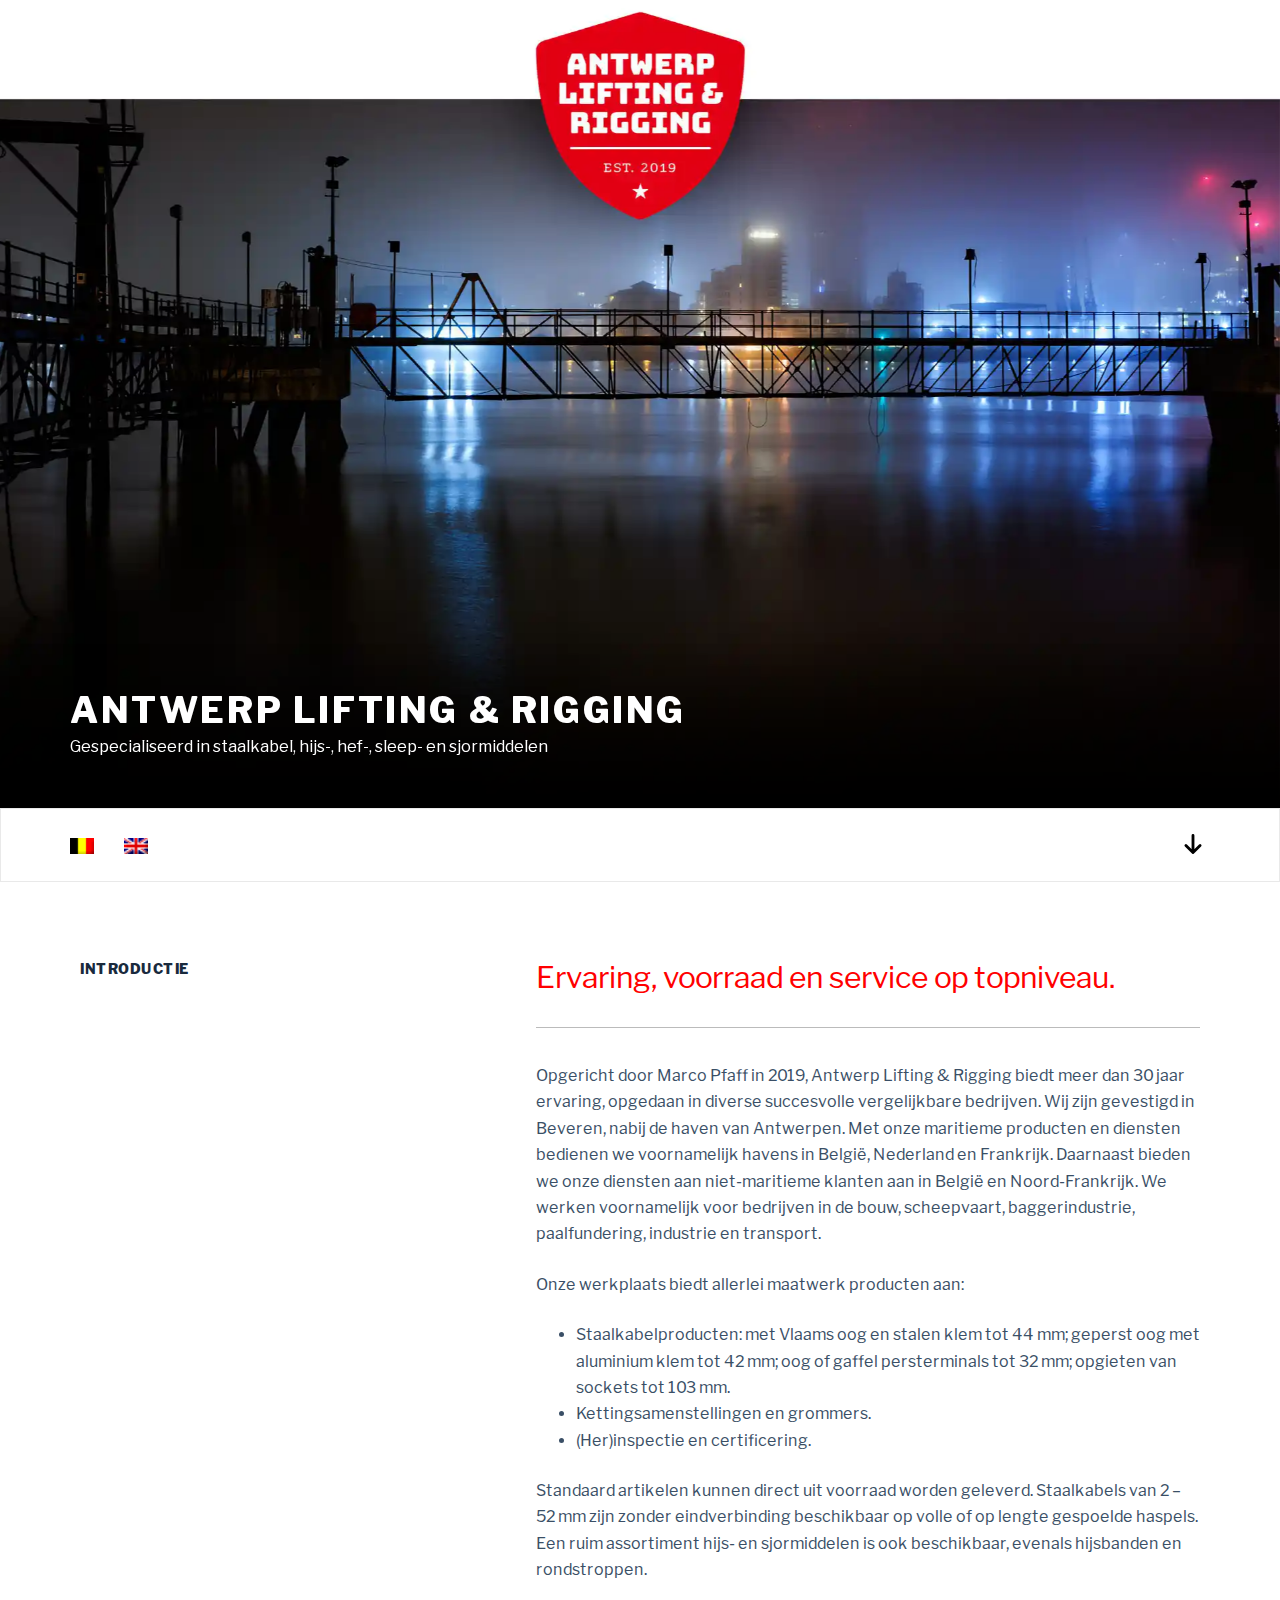
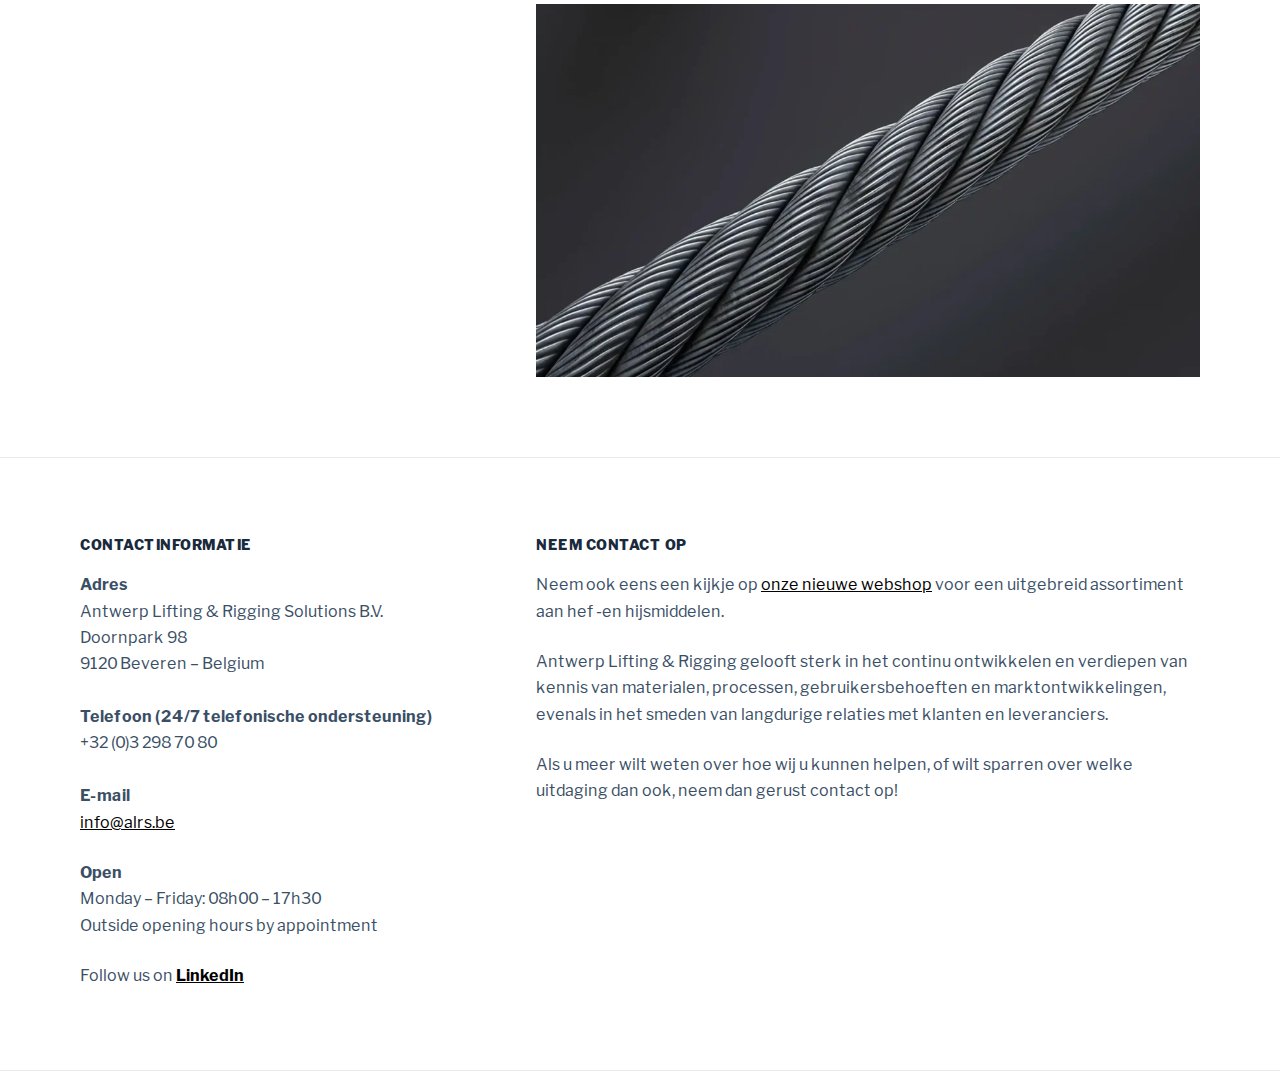
<file: index.html>
<!DOCTYPE html>
<html lang="nl-BE">
<head>
	
	<meta charset="UTF-8">
	<meta name="viewport" content="width=device-width, initial-scale=1, maximum-scale=5, viewport-fit=cover">
	<link rel="profile" href="https://gmpg.org/xfn/11">

	<title>Antwerp Lifting &amp; Rigging &#8211; Gespecialiseerd in staalkabel, hijs-, hef-, sleep- en sjormiddele</title>
<meta name="robots" content="max-image-preview:large">
<link rel="alternate" type="application/rss+xml" title="Antwerp Lifting &amp; Rigging &raquo; feed" href="https://dcmaticshare.github.io/alrs/feed/">
<link rel="alternate" type="application/rss+xml" title="Antwerp Lifting &amp; Rigging &raquo; reactiesfeed" href="https://dcmaticshare.github.io/alrs/comments/feed/">
<link rel="stylesheet" id="blocksy-dynamic-global-css" href="https://dcmaticshare.github.io/alrs/wp-content/uploads/blocksy/css/global.css?ver=40235" media="all">
<style id="global-styles-inline-css">:root{--wp--preset--aspect-ratio--square: 1;--wp--preset--aspect-ratio--4-3: 4/3;--wp--preset--aspect-ratio--3-4: 3/4;--wp--preset--aspect-ratio--3-2: 3/2;--wp--preset--aspect-ratio--2-3: 2/3;--wp--preset--aspect-ratio--16-9: 16/9;--wp--preset--aspect-ratio--9-16: 9/16;--wp--preset--color--black: #000000;--wp--preset--color--cyan-bluish-gray: #abb8c3;--wp--preset--color--white: #ffffff;--wp--preset--color--pale-pink: #f78da7;--wp--preset--color--vivid-red: #cf2e2e;--wp--preset--color--luminous-vivid-orange: #ff6900;--wp--preset--color--luminous-vivid-amber: #fcb900;--wp--preset--color--light-green-cyan: #7bdcb5;--wp--preset--color--vivid-green-cyan: #00d084;--wp--preset--color--pale-cyan-blue: #8ed1fc;--wp--preset--color--vivid-cyan-blue: #0693e3;--wp--preset--color--vivid-purple: #9b51e0;--wp--preset--color--palette-color-1: var(--theme-palette-color-1, #2872fa);--wp--preset--color--palette-color-2: var(--theme-palette-color-2, #1559ed);--wp--preset--color--palette-color-3: var(--theme-palette-color-3, #3A4F66);--wp--preset--color--palette-color-4: var(--theme-palette-color-4, #192a3d);--wp--preset--color--palette-color-5: var(--theme-palette-color-5, #e1e8ed);--wp--preset--color--palette-color-6: var(--theme-palette-color-6, #f2f5f7);--wp--preset--color--palette-color-7: var(--theme-palette-color-7, #FAFBFC);--wp--preset--color--palette-color-8: var(--theme-palette-color-8, #ffffff);--wp--preset--gradient--vivid-cyan-blue-to-vivid-purple: linear-gradient(135deg,rgba(6,147,227,1) 0%,rgb(155,81,224) 100%);--wp--preset--gradient--light-green-cyan-to-vivid-green-cyan: linear-gradient(135deg,rgb(122,220,180) 0%,rgb(0,208,130) 100%);--wp--preset--gradient--luminous-vivid-amber-to-luminous-vivid-orange: linear-gradient(135deg,rgba(252,185,0,1) 0%,rgba(255,105,0,1) 100%);--wp--preset--gradient--luminous-vivid-orange-to-vivid-red: linear-gradient(135deg,rgba(255,105,0,1) 0%,rgb(207,46,46) 100%);--wp--preset--gradient--very-light-gray-to-cyan-bluish-gray: linear-gradient(135deg,rgb(238,238,238) 0%,rgb(169,184,195) 100%);--wp--preset--gradient--cool-to-warm-spectrum: linear-gradient(135deg,rgb(74,234,220) 0%,rgb(151,120,209) 20%,rgb(207,42,186) 40%,rgb(238,44,130) 60%,rgb(251,105,98) 80%,rgb(254,248,76) 100%);--wp--preset--gradient--blush-light-purple: linear-gradient(135deg,rgb(255,206,236) 0%,rgb(152,150,240) 100%);--wp--preset--gradient--blush-bordeaux: linear-gradient(135deg,rgb(254,205,165) 0%,rgb(254,45,45) 50%,rgb(107,0,62) 100%);--wp--preset--gradient--luminous-dusk: linear-gradient(135deg,rgb(255,203,112) 0%,rgb(199,81,192) 50%,rgb(65,88,208) 100%);--wp--preset--gradient--pale-ocean: linear-gradient(135deg,rgb(255,245,203) 0%,rgb(182,227,212) 50%,rgb(51,167,181) 100%);--wp--preset--gradient--electric-grass: linear-gradient(135deg,rgb(202,248,128) 0%,rgb(113,206,126) 100%);--wp--preset--gradient--midnight: linear-gradient(135deg,rgb(2,3,129) 0%,rgb(40,116,252) 100%);--wp--preset--gradient--juicy-peach: linear-gradient(to right, #ffecd2 0%, #fcb69f 100%);--wp--preset--gradient--young-passion: linear-gradient(to right, #ff8177 0%, #ff867a 0%, #ff8c7f 21%, #f99185 52%, #cf556c 78%, #b12a5b 100%);--wp--preset--gradient--true-sunset: linear-gradient(to right, #fa709a 0%, #fee140 100%);--wp--preset--gradient--morpheus-den: linear-gradient(to top, #30cfd0 0%, #330867 100%);--wp--preset--gradient--plum-plate: linear-gradient(135deg, #667eea 0%, #764ba2 100%);--wp--preset--gradient--aqua-splash: linear-gradient(15deg, #13547a 0%, #80d0c7 100%);--wp--preset--gradient--love-kiss: linear-gradient(to top, #ff0844 0%, #ffb199 100%);--wp--preset--gradient--new-retrowave: linear-gradient(to top, #3b41c5 0%, #a981bb 49%, #ffc8a9 100%);--wp--preset--gradient--plum-bath: linear-gradient(to top, #cc208e 0%, #6713d2 100%);--wp--preset--gradient--high-flight: linear-gradient(to right, #0acffe 0%, #495aff 100%);--wp--preset--gradient--teen-party: linear-gradient(-225deg, #FF057C 0%, #8D0B93 50%, #321575 100%);--wp--preset--gradient--fabled-sunset: linear-gradient(-225deg, #231557 0%, #44107A 29%, #FF1361 67%, #FFF800 100%);--wp--preset--gradient--arielle-smile: radial-gradient(circle 248px at center, #16d9e3 0%, #30c7ec 47%, #46aef7 100%);--wp--preset--gradient--itmeo-branding: linear-gradient(180deg, #2af598 0%, #009efd 100%);--wp--preset--gradient--deep-blue: linear-gradient(to right, #6a11cb 0%, #2575fc 100%);--wp--preset--gradient--strong-bliss: linear-gradient(to right, #f78ca0 0%, #f9748f 19%, #fd868c 60%, #fe9a8b 100%);--wp--preset--gradient--sweet-period: linear-gradient(to top, #3f51b1 0%, #5a55ae 13%, #7b5fac 25%, #8f6aae 38%, #a86aa4 50%, #cc6b8e 62%, #f18271 75%, #f3a469 87%, #f7c978 100%);--wp--preset--gradient--purple-division: linear-gradient(to top, #7028e4 0%, #e5b2ca 100%);--wp--preset--gradient--cold-evening: linear-gradient(to top, #0c3483 0%, #a2b6df 100%, #6b8cce 100%, #a2b6df 100%);--wp--preset--gradient--mountain-rock: linear-gradient(to right, #868f96 0%, #596164 100%);--wp--preset--gradient--desert-hump: linear-gradient(to top, #c79081 0%, #dfa579 100%);--wp--preset--gradient--ethernal-constance: linear-gradient(to top, #09203f 0%, #537895 100%);--wp--preset--gradient--happy-memories: linear-gradient(-60deg, #ff5858 0%, #f09819 100%);--wp--preset--gradient--grown-early: linear-gradient(to top, #0ba360 0%, #3cba92 100%);--wp--preset--gradient--morning-salad: linear-gradient(-225deg, #B7F8DB 0%, #50A7C2 100%);--wp--preset--gradient--night-call: linear-gradient(-225deg, #AC32E4 0%, #7918F2 48%, #4801FF 100%);--wp--preset--gradient--mind-crawl: linear-gradient(-225deg, #473B7B 0%, #3584A7 51%, #30D2BE 100%);--wp--preset--gradient--angel-care: linear-gradient(-225deg, #FFE29F 0%, #FFA99F 48%, #FF719A 100%);--wp--preset--gradient--juicy-cake: linear-gradient(to top, #e14fad 0%, #f9d423 100%);--wp--preset--gradient--rich-metal: linear-gradient(to right, #d7d2cc 0%, #304352 100%);--wp--preset--gradient--mole-hall: linear-gradient(-20deg, #616161 0%, #9bc5c3 100%);--wp--preset--gradient--cloudy-knoxville: linear-gradient(120deg, #fdfbfb 0%, #ebedee 100%);--wp--preset--gradient--soft-grass: linear-gradient(to top, #c1dfc4 0%, #deecdd 100%);--wp--preset--gradient--saint-petersburg: linear-gradient(135deg, #f5f7fa 0%, #c3cfe2 100%);--wp--preset--gradient--everlasting-sky: linear-gradient(135deg, #fdfcfb 0%, #e2d1c3 100%);--wp--preset--gradient--kind-steel: linear-gradient(-20deg, #e9defa 0%, #fbfcdb 100%);--wp--preset--gradient--over-sun: linear-gradient(60deg, #abecd6 0%, #fbed96 100%);--wp--preset--gradient--premium-white: linear-gradient(to top, #d5d4d0 0%, #d5d4d0 1%, #eeeeec 31%, #efeeec 75%, #e9e9e7 100%);--wp--preset--gradient--clean-mirror: linear-gradient(45deg, #93a5cf 0%, #e4efe9 100%);--wp--preset--gradient--wild-apple: linear-gradient(to top, #d299c2 0%, #fef9d7 100%);--wp--preset--gradient--snow-again: linear-gradient(to top, #e6e9f0 0%, #eef1f5 100%);--wp--preset--gradient--confident-cloud: linear-gradient(to top, #dad4ec 0%, #dad4ec 1%, #f3e7e9 100%);--wp--preset--gradient--glass-water: linear-gradient(to top, #dfe9f3 0%, white 100%);--wp--preset--gradient--perfect-white: linear-gradient(-225deg, #E3FDF5 0%, #FFE6FA 100%);--wp--preset--font-size--small: 13px;--wp--preset--font-size--medium: 20px;--wp--preset--font-size--large: clamp(22px, 1.375rem + ((1vw - 3.2px) * 0.625), 30px);--wp--preset--font-size--x-large: clamp(30px, 1.875rem + ((1vw - 3.2px) * 1.563), 50px);--wp--preset--font-size--xx-large: clamp(45px, 2.813rem + ((1vw - 3.2px) * 2.734), 80px);--wp--preset--spacing--20: 0.44rem;--wp--preset--spacing--30: 0.67rem;--wp--preset--spacing--40: 1rem;--wp--preset--spacing--50: 1.5rem;--wp--preset--spacing--60: 2.25rem;--wp--preset--spacing--70: 3.38rem;--wp--preset--spacing--80: 5.06rem;--wp--preset--shadow--natural: 6px 6px 9px rgba(0, 0, 0, 0.2);--wp--preset--shadow--deep: 12px 12px 50px rgba(0, 0, 0, 0.4);--wp--preset--shadow--sharp: 6px 6px 0px rgba(0, 0, 0, 0.2);--wp--preset--shadow--outlined: 6px 6px 0px -3px rgba(255, 255, 255, 1), 6px 6px rgba(0, 0, 0, 1);--wp--preset--shadow--crisp: 6px 6px 0px rgba(0, 0, 0, 1);}:root { --wp--style--global--content-size: var(--theme-block-max-width);--wp--style--global--wide-size: var(--theme-block-wide-max-width); }:where(body) { margin: 0; }.wp-site-blocks > .alignleft { float: left; margin-right: 2em; }.wp-site-blocks > .alignright { float: right; margin-left: 2em; }.wp-site-blocks > .aligncenter { justify-content: center; margin-left: auto; margin-right: auto; }:where(.wp-site-blocks) > * { margin-block-start: var(--theme-content-spacing); margin-block-end: 0; }:where(.wp-site-blocks) > :first-child { margin-block-start: 0; }:where(.wp-site-blocks) > :last-child { margin-block-end: 0; }:root { --wp--style--block-gap: var(--theme-content-spacing); }:root :where(.is-layout-flow) > :first-child{margin-block-start: 0;}:root :where(.is-layout-flow) > :last-child{margin-block-end: 0;}:root :where(.is-layout-flow) > *{margin-block-start: var(--theme-content-spacing);margin-block-end: 0;}:root :where(.is-layout-constrained) > :first-child{margin-block-start: 0;}:root :where(.is-layout-constrained) > :last-child{margin-block-end: 0;}:root :where(.is-layout-constrained) > *{margin-block-start: var(--theme-content-spacing);margin-block-end: 0;}:root :where(.is-layout-flex){gap: var(--theme-content-spacing);}:root :where(.is-layout-grid){gap: var(--theme-content-spacing);}.is-layout-flow > .alignleft{float: left;margin-inline-start: 0;margin-inline-end: 2em;}.is-layout-flow > .alignright{float: right;margin-inline-start: 2em;margin-inline-end: 0;}.is-layout-flow > .aligncenter{margin-left: auto !important;margin-right: auto !important;}.is-layout-constrained > .alignleft{float: left;margin-inline-start: 0;margin-inline-end: 2em;}.is-layout-constrained > .alignright{float: right;margin-inline-start: 2em;margin-inline-end: 0;}.is-layout-constrained > .aligncenter{margin-left: auto !important;margin-right: auto !important;}.is-layout-constrained > :where(:not(.alignleft):not(.alignright):not(.alignfull)){max-width: var(--wp--style--global--content-size);margin-left: auto !important;margin-right: auto !important;}.is-layout-constrained > .alignwide{max-width: var(--wp--style--global--wide-size);}body .is-layout-flex{display: flex;}.is-layout-flex{flex-wrap: wrap;align-items: center;}.is-layout-flex > :is(*, div){margin: 0;}body .is-layout-grid{display: grid;}.is-layout-grid > :is(*, div){margin: 0;}body{padding-top: 0px;padding-right: 0px;padding-bottom: 0px;padding-left: 0px;}.has-black-color{color: var(--wp--preset--color--black) !important;}.has-cyan-bluish-gray-color{color: var(--wp--preset--color--cyan-bluish-gray) !important;}.has-white-color{color: var(--wp--preset--color--white) !important;}.has-pale-pink-color{color: var(--wp--preset--color--pale-pink) !important;}.has-vivid-red-color{color: var(--wp--preset--color--vivid-red) !important;}.has-luminous-vivid-orange-color{color: var(--wp--preset--color--luminous-vivid-orange) !important;}.has-luminous-vivid-amber-color{color: var(--wp--preset--color--luminous-vivid-amber) !important;}.has-light-green-cyan-color{color: var(--wp--preset--color--light-green-cyan) !important;}.has-vivid-green-cyan-color{color: var(--wp--preset--color--vivid-green-cyan) !important;}.has-pale-cyan-blue-color{color: var(--wp--preset--color--pale-cyan-blue) !important;}.has-vivid-cyan-blue-color{color: var(--wp--preset--color--vivid-cyan-blue) !important;}.has-vivid-purple-color{color: var(--wp--preset--color--vivid-purple) !important;}.has-palette-color-1-color{color: var(--wp--preset--color--palette-color-1) !important;}.has-palette-color-2-color{color: var(--wp--preset--color--palette-color-2) !important;}.has-palette-color-3-color{color: var(--wp--preset--color--palette-color-3) !important;}.has-palette-color-4-color{color: var(--wp--preset--color--palette-color-4) !important;}.has-palette-color-5-color{color: var(--wp--preset--color--palette-color-5) !important;}.has-palette-color-6-color{color: var(--wp--preset--color--palette-color-6) !important;}.has-palette-color-7-color{color: var(--wp--preset--color--palette-color-7) !important;}.has-palette-color-8-color{color: var(--wp--preset--color--palette-color-8) !important;}.has-black-background-color{background-color: var(--wp--preset--color--black) !important;}.has-cyan-bluish-gray-background-color{background-color: var(--wp--preset--color--cyan-bluish-gray) !important;}.has-white-background-color{background-color: var(--wp--preset--color--white) !important;}.has-pale-pink-background-color{background-color: var(--wp--preset--color--pale-pink) !important;}.has-vivid-red-background-color{background-color: var(--wp--preset--color--vivid-red) !important;}.has-luminous-vivid-orange-background-color{background-color: var(--wp--preset--color--luminous-vivid-orange) !important;}.has-luminous-vivid-amber-background-color{background-color: var(--wp--preset--color--luminous-vivid-amber) !important;}.has-light-green-cyan-background-color{background-color: var(--wp--preset--color--light-green-cyan) !important;}.has-vivid-green-cyan-background-color{background-color: var(--wp--preset--color--vivid-green-cyan) !important;}.has-pale-cyan-blue-background-color{background-color: var(--wp--preset--color--pale-cyan-blue) !important;}.has-vivid-cyan-blue-background-color{background-color: var(--wp--preset--color--vivid-cyan-blue) !important;}.has-vivid-purple-background-color{background-color: var(--wp--preset--color--vivid-purple) !important;}.has-palette-color-1-background-color{background-color: var(--wp--preset--color--palette-color-1) !important;}.has-palette-color-2-background-color{background-color: var(--wp--preset--color--palette-color-2) !important;}.has-palette-color-3-background-color{background-color: var(--wp--preset--color--palette-color-3) !important;}.has-palette-color-4-background-color{background-color: var(--wp--preset--color--palette-color-4) !important;}.has-palette-color-5-background-color{background-color: var(--wp--preset--color--palette-color-5) !important;}.has-palette-color-6-background-color{background-color: var(--wp--preset--color--palette-color-6) !important;}.has-palette-color-7-background-color{background-color: var(--wp--preset--color--palette-color-7) !important;}.has-palette-color-8-background-color{background-color: var(--wp--preset--color--palette-color-8) !important;}.has-black-border-color{border-color: var(--wp--preset--color--black) !important;}.has-cyan-bluish-gray-border-color{border-color: var(--wp--preset--color--cyan-bluish-gray) !important;}.has-white-border-color{border-color: var(--wp--preset--color--white) !important;}.has-pale-pink-border-color{border-color: var(--wp--preset--color--pale-pink) !important;}.has-vivid-red-border-color{border-color: var(--wp--preset--color--vivid-red) !important;}.has-luminous-vivid-orange-border-color{border-color: var(--wp--preset--color--luminous-vivid-orange) !important;}.has-luminous-vivid-amber-border-color{border-color: var(--wp--preset--color--luminous-vivid-amber) !important;}.has-light-green-cyan-border-color{border-color: var(--wp--preset--color--light-green-cyan) !important;}.has-vivid-green-cyan-border-color{border-color: var(--wp--preset--color--vivid-green-cyan) !important;}.has-pale-cyan-blue-border-color{border-color: var(--wp--preset--color--pale-cyan-blue) !important;}.has-vivid-cyan-blue-border-color{border-color: var(--wp--preset--color--vivid-cyan-blue) !important;}.has-vivid-purple-border-color{border-color: var(--wp--preset--color--vivid-purple) !important;}.has-palette-color-1-border-color{border-color: var(--wp--preset--color--palette-color-1) !important;}.has-palette-color-2-border-color{border-color: var(--wp--preset--color--palette-color-2) !important;}.has-palette-color-3-border-color{border-color: var(--wp--preset--color--palette-color-3) !important;}.has-palette-color-4-border-color{border-color: var(--wp--preset--color--palette-color-4) !important;}.has-palette-color-5-border-color{border-color: var(--wp--preset--color--palette-color-5) !important;}.has-palette-color-6-border-color{border-color: var(--wp--preset--color--palette-color-6) !important;}.has-palette-color-7-border-color{border-color: var(--wp--preset--color--palette-color-7) !important;}.has-palette-color-8-border-color{border-color: var(--wp--preset--color--palette-color-8) !important;}.has-vivid-cyan-blue-to-vivid-purple-gradient-background{background: var(--wp--preset--gradient--vivid-cyan-blue-to-vivid-purple) !important;}.has-light-green-cyan-to-vivid-green-cyan-gradient-background{background: var(--wp--preset--gradient--light-green-cyan-to-vivid-green-cyan) !important;}.has-luminous-vivid-amber-to-luminous-vivid-orange-gradient-background{background: var(--wp--preset--gradient--luminous-vivid-amber-to-luminous-vivid-orange) !important;}.has-luminous-vivid-orange-to-vivid-red-gradient-background{background: var(--wp--preset--gradient--luminous-vivid-orange-to-vivid-red) !important;}.has-very-light-gray-to-cyan-bluish-gray-gradient-background{background: var(--wp--preset--gradient--very-light-gray-to-cyan-bluish-gray) !important;}.has-cool-to-warm-spectrum-gradient-background{background: var(--wp--preset--gradient--cool-to-warm-spectrum) !important;}.has-blush-light-purple-gradient-background{background: var(--wp--preset--gradient--blush-light-purple) !important;}.has-blush-bordeaux-gradient-background{background: var(--wp--preset--gradient--blush-bordeaux) !important;}.has-luminous-dusk-gradient-background{background: var(--wp--preset--gradient--luminous-dusk) !important;}.has-pale-ocean-gradient-background{background: var(--wp--preset--gradient--pale-ocean) !important;}.has-electric-grass-gradient-background{background: var(--wp--preset--gradient--electric-grass) !important;}.has-midnight-gradient-background{background: var(--wp--preset--gradient--midnight) !important;}.has-juicy-peach-gradient-background{background: var(--wp--preset--gradient--juicy-peach) !important;}.has-young-passion-gradient-background{background: var(--wp--preset--gradient--young-passion) !important;}.has-true-sunset-gradient-background{background: var(--wp--preset--gradient--true-sunset) !important;}.has-morpheus-den-gradient-background{background: var(--wp--preset--gradient--morpheus-den) !important;}.has-plum-plate-gradient-background{background: var(--wp--preset--gradient--plum-plate) !important;}.has-aqua-splash-gradient-background{background: var(--wp--preset--gradient--aqua-splash) !important;}.has-love-kiss-gradient-background{background: var(--wp--preset--gradient--love-kiss) !important;}.has-new-retrowave-gradient-background{background: var(--wp--preset--gradient--new-retrowave) !important;}.has-plum-bath-gradient-background{background: var(--wp--preset--gradient--plum-bath) !important;}.has-high-flight-gradient-background{background: var(--wp--preset--gradient--high-flight) !important;}.has-teen-party-gradient-background{background: var(--wp--preset--gradient--teen-party) !important;}.has-fabled-sunset-gradient-background{background: var(--wp--preset--gradient--fabled-sunset) !important;}.has-arielle-smile-gradient-background{background: var(--wp--preset--gradient--arielle-smile) !important;}.has-itmeo-branding-gradient-background{background: var(--wp--preset--gradient--itmeo-branding) !important;}.has-deep-blue-gradient-background{background: var(--wp--preset--gradient--deep-blue) !important;}.has-strong-bliss-gradient-background{background: var(--wp--preset--gradient--strong-bliss) !important;}.has-sweet-period-gradient-background{background: var(--wp--preset--gradient--sweet-period) !important;}.has-purple-division-gradient-background{background: var(--wp--preset--gradient--purple-division) !important;}.has-cold-evening-gradient-background{background: var(--wp--preset--gradient--cold-evening) !important;}.has-mountain-rock-gradient-background{background: var(--wp--preset--gradient--mountain-rock) !important;}.has-desert-hump-gradient-background{background: var(--wp--preset--gradient--desert-hump) !important;}.has-ethernal-constance-gradient-background{background: var(--wp--preset--gradient--ethernal-constance) !important;}.has-happy-memories-gradient-background{background: var(--wp--preset--gradient--happy-memories) !important;}.has-grown-early-gradient-background{background: var(--wp--preset--gradient--grown-early) !important;}.has-morning-salad-gradient-background{background: var(--wp--preset--gradient--morning-salad) !important;}.has-night-call-gradient-background{background: var(--wp--preset--gradient--night-call) !important;}.has-mind-crawl-gradient-background{background: var(--wp--preset--gradient--mind-crawl) !important;}.has-angel-care-gradient-background{background: var(--wp--preset--gradient--angel-care) !important;}.has-juicy-cake-gradient-background{background: var(--wp--preset--gradient--juicy-cake) !important;}.has-rich-metal-gradient-background{background: var(--wp--preset--gradient--rich-metal) !important;}.has-mole-hall-gradient-background{background: var(--wp--preset--gradient--mole-hall) !important;}.has-cloudy-knoxville-gradient-background{background: var(--wp--preset--gradient--cloudy-knoxville) !important;}.has-soft-grass-gradient-background{background: var(--wp--preset--gradient--soft-grass) !important;}.has-saint-petersburg-gradient-background{background: var(--wp--preset--gradient--saint-petersburg) !important;}.has-everlasting-sky-gradient-background{background: var(--wp--preset--gradient--everlasting-sky) !important;}.has-kind-steel-gradient-background{background: var(--wp--preset--gradient--kind-steel) !important;}.has-over-sun-gradient-background{background: var(--wp--preset--gradient--over-sun) !important;}.has-premium-white-gradient-background{background: var(--wp--preset--gradient--premium-white) !important;}.has-clean-mirror-gradient-background{background: var(--wp--preset--gradient--clean-mirror) !important;}.has-wild-apple-gradient-background{background: var(--wp--preset--gradient--wild-apple) !important;}.has-snow-again-gradient-background{background: var(--wp--preset--gradient--snow-again) !important;}.has-confident-cloud-gradient-background{background: var(--wp--preset--gradient--confident-cloud) !important;}.has-glass-water-gradient-background{background: var(--wp--preset--gradient--glass-water) !important;}.has-perfect-white-gradient-background{background: var(--wp--preset--gradient--perfect-white) !important;}.has-small-font-size{font-size: var(--wp--preset--font-size--small) !important;}.has-medium-font-size{font-size: var(--wp--preset--font-size--medium) !important;}.has-large-font-size{font-size: var(--wp--preset--font-size--large) !important;}.has-x-large-font-size{font-size: var(--wp--preset--font-size--x-large) !important;}.has-xx-large-font-size{font-size: var(--wp--preset--font-size--xx-large) !important;}
:root :where(.wp-block-pullquote){font-size: clamp(0.984em, 0.984rem + ((1vw - 0.2em) * 0.645), 1.5em);line-height: 1.6;}</style>
<link rel="stylesheet" id="contact-form-7-css" href="https://dcmaticshare.github.io/alrs/wp-content/plugins/contact-form-7/includes/css/styles.css?ver=5.9.8" media="all">
<link rel="stylesheet" id="trp-language-switcher-style-css" href="https://dcmaticshare.github.io/alrs/wp-content/plugins/translatepress-multilingual/assets/css/trp-language-switcher.css?ver=2.8.7" media="all">
<link rel="stylesheet" id="elementor-frontend-css" href="https://dcmaticshare.github.io/alrs/wp-content/plugins/elementor/assets/css/frontend.min.css?ver=3.24.7" media="all">
<link rel="stylesheet" id="swiper-css" href="https://dcmaticshare.github.io/alrs/wp-content/plugins/elementor/assets/lib/swiper/v8/css/swiper.min.css?ver=8.4.5" media="all">
<link rel="stylesheet" id="e-swiper-css" href="https://dcmaticshare.github.io/alrs/wp-content/plugins/elementor/assets/css/conditionals/e-swiper.min.css?ver=3.24.7" media="all">
<link rel="stylesheet" id="elementor-post-6-css" href="https://dcmaticshare.github.io/alrs/wp-content/uploads/elementor/css/post-6.css?ver=1729540411" media="all">
<link rel="stylesheet" id="e-animation-fadeIn-css" href="https://dcmaticshare.github.io/alrs/wp-content/plugins/elementor/assets/lib/animations/styles/fadeIn.min.css?ver=3.24.7" media="all">
<link rel="stylesheet" id="widget-heading-css" href="https://dcmaticshare.github.io/alrs/wp-content/plugins/elementor/assets/css/widget-heading.min.css?ver=3.24.7" media="all">
<link rel="stylesheet" id="widget-text-editor-css" href="https://dcmaticshare.github.io/alrs/wp-content/plugins/elementor/assets/css/widget-text-editor.min.css?ver=3.24.7" media="all">
<link rel="stylesheet" id="widget-divider-css" href="https://dcmaticshare.github.io/alrs/wp-content/plugins/elementor/assets/css/widget-divider.min.css?ver=3.24.7" media="all">
<link rel="stylesheet" id="widget-image-css" href="https://dcmaticshare.github.io/alrs/wp-content/plugins/elementor/assets/css/widget-image.min.css?ver=3.24.7" media="all">
<link rel="stylesheet" id="elementor-post-14-css" href="https://dcmaticshare.github.io/alrs/wp-content/uploads/elementor/css/post-14.css?ver=1729540845" media="all">
<link rel="stylesheet" id="blocksy-fonts-font-source-google-css" href="https://dcmaticshare.github.io/alrs/wp-content/uploads/fonts/da2dfbc6348d39572b4b82ad85a051e8/font.css?v=1729519522" media="all">
<link rel="stylesheet" id="ct-main-styles-css" href="https://dcmaticshare.github.io/alrs/wp-content/themes/blocksy/static/bundle/main.min.css?ver=2.0.73" media="all">
<link rel="stylesheet" id="ct-page-title-styles-css" href="https://dcmaticshare.github.io/alrs/wp-content/themes/blocksy/static/bundle/page-title.min.css?ver=2.0.73" media="all">
<link rel="stylesheet" id="ct-elementor-styles-css" href="https://dcmaticshare.github.io/alrs/wp-content/themes/blocksy/static/bundle/elementor-frontend.min.css?ver=2.0.73" media="all">
<link rel="stylesheet" id="ct-cf-7-styles-css" href="https://dcmaticshare.github.io/alrs/wp-content/themes/blocksy/static/bundle/cf-7.min.css?ver=2.0.73" media="all">
<link rel="stylesheet" id="ct-page-scroll-to-id-styles-css" href="https://dcmaticshare.github.io/alrs/wp-content/themes/blocksy/static/bundle/page-scroll-to-id.min.css?ver=2.0.73" media="all">
<link rel="stylesheet" id="google-fonts-1-css" href="https://dcmaticshare.github.io/alrs/wp-content/uploads/fonts/5229b88b2edb27815bf2e6651779e098/font.css?v=1729519543" media="all">
<link rel="preconnect" href="https://fonts.gstatic.com/" crossorigin>
<script src="https://dcmaticshare.github.io/alrs/wp-includes/js/jquery/jquery.min.js?ver=3.7.1" id="jquery-core-js"></script>
<script src="https://dcmaticshare.github.io/alrs/wp-includes/js/jquery/jquery-migrate.min.js?ver=3.4.1" id="jquery-migrate-js"></script>
<link rel="https://api.w.org/" href="https://dcmaticshare.github.io/alrs/wp-json/">
<link rel="alternate" title="JSON" type="application/json" href="https://dcmaticshare.github.io/alrs/wp-json/wp/v2/pages/14">
<link rel="EditURI" type="application/rsd+xml" title="RSD" href="https://dcmaticshare.github.io/alrs/xmlrpc.php?rsd">
<meta name="generator" content="WordPress 6.6.2">
<link rel="canonical" href="https://dcmaticshare.github.io/alrs/">
<link rel="shortlink" href="https://dcmaticshare.github.io/alrs/">
<link rel="alternate" title="oEmbed (JSON)" type="application/json+oembed" href="https://dcmaticshare.github.io/alrs/wp-json/oembed/1.0/embed?url=http%3A%2F%2Fhttps%3A%2F%2Fdcmaticshare.github.io%2Falrs%2F">
<link rel="alternate" title="oEmbed (XML)" type="text/xml+oembed" href="https://dcmaticshare.github.io/alrs/wp-json/oembed/1.0/embed?url=http%3A%2F%2Fhttps%3A%2F%2Fdcmaticshare.github.io%2Falrs%2F#038;format=xml">
<link rel="alternate" hreflang="nl-BE" href="https://dcmaticshare.github.io/alrs/">
<link rel="alternate" hreflang="en-GB" href="https://dcmaticshare.github.io/alrs/en/">
<link rel="alternate" hreflang="nl" href="https://dcmaticshare.github.io/alrs/">
<link rel="alternate" hreflang="en" href="https://dcmaticshare.github.io/alrs/en/">
<noscript><link rel="stylesheet" href="https://dcmaticshare.github.io/alrs/wp-content/themes/blocksy/static/bundle/no-scripts.min.css" type="text/css"></noscript>
<meta name="generator" content="Elementor 3.24.7; features: e_font_icon_svg, additional_custom_breakpoints, e_optimized_control_loading, e_element_cache; settings: css_print_method-external, google_font-enabled, font_display-swap">
			<style>.e-con.e-parent:nth-of-type(n+4):not(.e-lazyloaded):not(.e-no-lazyload),
				.e-con.e-parent:nth-of-type(n+4):not(.e-lazyloaded):not(.e-no-lazyload) * {
					background-image: none !important;
				}
				@media screen and (max-height: 1024px) {
					.e-con.e-parent:nth-of-type(n+3):not(.e-lazyloaded):not(.e-no-lazyload),
					.e-con.e-parent:nth-of-type(n+3):not(.e-lazyloaded):not(.e-no-lazyload) * {
						background-image: none !important;
					}
				}
				@media screen and (max-height: 640px) {
					.e-con.e-parent:nth-of-type(n+2):not(.e-lazyloaded):not(.e-no-lazyload),
					.e-con.e-parent:nth-of-type(n+2):not(.e-lazyloaded):not(.e-no-lazyload) * {
						background-image: none !important;
					}
				}</style>
			<link rel="icon" href="https://dcmaticshare.github.io/alrs/wp-content/uploads/2024/10/cropped-favicon-32x32.webp" sizes="32x32">
<link rel="icon" href="https://dcmaticshare.github.io/alrs/wp-content/uploads/2024/10/cropped-favicon-192x192.webp" sizes="192x192">
<link rel="apple-touch-icon" href="https://dcmaticshare.github.io/alrs/wp-content/uploads/2024/10/cropped-favicon-180x180.webp">
<meta name="msapplication-TileImage" content="https://dcmaticshare.github.io/alrs/wp-content/uploads/2024/10/cropped-favicon-270x270.webp">
		<style id="wp-custom-css">/* Google recaptcha to left */

.grecaptcha-badge {
  width: 70px !important;
  overflow: hidden !important;
  transition: all 0.3s ease !important;
  left: 4px !important;
	position: relative !important;
  bottom: 50px !important;
	margin-top: -70px !important;
}
.grecaptcha-badge:hover {
  width: 256px !important;
}


/* Sticky section */
.sticky-section 
{
		position: -webkit-sticky; /* For Safari */
   position: sticky;
   top: 0; 
   z-index: 0;
   background-color: white; 
   width: 100%; 
}
.middle-sticky-section {
  position: sticky;
  top: 0; 
  z-index: 10; 
}

.scroll-trigger {
  opacity: 1;
  transition: opacity 0.3s ease-in-out; /* Smooth transition for fade out */
}

.language-switcher li {
    display: inline-block;
    margin-left: 10px;
}</style>
			</head>


<body class="home page-template page-template-elementor_header_footer page page-id-14 wp-custom-logo wp-embed-responsive translatepress-nl_BE elementor-default elementor-template-full-width elementor-kit-6 elementor-page elementor-page-14" data-link="type-2" data-prefix="single_page" data-header="type-1:sticky" data-footer="type-1" itemscope="itemscope" itemtype="https://schema.org/WebPage">

<a class="skip-link show-on-focus" href="#main">
	Skip to content</a>

<div class="ct-drawer-canvas" data-location="start"></div>
<div id="main-container">
	<header id="header" class="ct-header" data-id="type-1" itemscope="" itemtype="https://schema.org/WPHeader"><div data-device="desktop"></div>
<div data-device="mobile"></div></header>
	<main id="main" class="site-main hfeed">

				<div data-elementor-type="wp-page" data-elementor-id="14" class="elementor elementor-14">
				<div class="elementor-element elementor-element-86d876d e-con-full sticky-section e-flex e-con e-parent" data-id="86d876d" data-element_type="container" data-settings="{&quot;background_background&quot;:&quot;classic&quot;}">
				</div>
		<div class="elementor-element elementor-element-348d622 ps2id e-flex e-con-boxed e-con e-parent" data-id="348d622" data-element_type="container" data-settings="{&quot;background_background&quot;:&quot;gradient&quot;}">
					<div class="e-con-inner">
				<div class="elementor-element elementor-element-d139e3f elementor-invisible elementor-widget elementor-widget-heading" data-id="d139e3f" data-element_type="widget" data-settings="{&quot;_animation&quot;:&quot;fadeIn&quot;,&quot;_animation_delay&quot;:&quot;300&quot;}" data-widget_type="heading.default">
				<div class="elementor-widget-container">
			<h2 class="elementor-heading-title elementor-size-default">ANTWERP LIFTING &amp; RIGGING</h2>		</div>
				</div>
				<div class="elementor-element elementor-element-39edc73 elementor-invisible elementor-widget elementor-widget-text-editor" data-id="39edc73" data-element_type="widget" data-settings="{&quot;_animation&quot;:&quot;fadeIn&quot;,&quot;_animation_delay&quot;:&quot;500&quot;}" data-widget_type="text-editor.default">
				<div class="elementor-widget-container">
							<p>Gespecialiseerd in staalkabel, hijs-, hef-, sleep- en sjormiddelen</p>						</div>
				</div>
					</div>
				</div>
		<div class="elementor-element elementor-element-2c23777 middle-sticky-section e-flex e-con-boxed e-con e-parent" data-id="2c23777" data-element_type="container" data-settings="{&quot;background_background&quot;:&quot;classic&quot;}">
					<div class="e-con-inner">
				<div class="elementor-element elementor-element-da8080b elementor-widget elementor-widget-shortcode" data-id="da8080b" data-element_type="widget" data-widget_type="shortcode.default">
				<div class="elementor-widget-container">
					<div class="elementor-shortcode"><ul data-no-translation style="list-style: none; margin: 0; padding: 0; display: flex;">
<li style="margin-right: 30px;"><a href="https://dcmaticshare.github.io/alrs/" style="text-decoration: none;"><img src="https://dcmaticshare.github.io/alrs/wp-content/plugins/translatepress-multilingual/assets/images/flags/nl_BE.png" alt="Dutch" style="width: 24px; height: auto;"></a></li>
<li style="margin-right: 30px;"><a href="https://dcmaticshare.github.io/alrs/en/" style="text-decoration: none;"><img src="https://dcmaticshare.github.io/alrs/wp-content/plugins/translatepress-multilingual/assets/images/flags/en_GB.png" alt="English" style="width: 24px; height: auto;"></a></li>
</ul></div>
				</div>
				</div>
				<div class="elementor-element elementor-element-5254475 scroll-trigger elementor-widget elementor-widget-button" data-id="5254475" data-element_type="widget" data-widget_type="button.default">
				<div class="elementor-widget-container">
					<div class="elementor-button-wrapper">
			<a class="elementor-button elementor-button-link elementor-size-sm" href="#intro-section">
						<span class="elementor-button-content-wrapper">
						<span class="elementor-button-icon">
				<svg xmlns="http://www.w3.org/2000/svg" width="800px" height="800px" viewbox="0 0 24 24" fill="none"><path d="M12 6V18M12 18L7 13M12 18L17 13" stroke="#000000" stroke-width="2" stroke-linecap="round" stroke-linejoin="round"></path></svg>			</span>
								</span>
					</a>
		</div>
				</div>
				</div>
					</div>
				</div>
		<div class="elementor-element elementor-element-4d9d7ae e-flex e-con-boxed e-con e-parent" data-id="4d9d7ae" data-element_type="container" id="intro-section" data-settings="{&quot;background_background&quot;:&quot;classic&quot;}">
					<div class="e-con-inner">
		<div class="elementor-element elementor-element-bb4efba e-con-full e-flex e-con e-child" data-id="bb4efba" data-element_type="container">
				<div class="elementor-element elementor-element-720c422 elementor-widget elementor-widget-heading" data-id="720c422" data-element_type="widget" data-widget_type="heading.default">
				<div class="elementor-widget-container">
			<h2 class="elementor-heading-title elementor-size-default">INTRODUCTIE</h2>		</div>
				</div>
				</div>
		<div class="elementor-element elementor-element-650490b e-con-full e-flex e-con e-child" data-id="650490b" data-element_type="container">
				<div class="elementor-element elementor-element-2e13006 elementor-widget elementor-widget-heading" data-id="2e13006" data-element_type="widget" data-widget_type="heading.default">
				<div class="elementor-widget-container">
			<h2 class="elementor-heading-title elementor-size-default">Ervaring, voorraad en service op topniveau.</h2>		</div>
				</div>
				<div class="elementor-element elementor-element-b529b26 elementor-widget-divider--view-line elementor-widget elementor-widget-divider" data-id="b529b26" data-element_type="widget" data-widget_type="divider.default">
				<div class="elementor-widget-container">
					<div class="elementor-divider">
			<span class="elementor-divider-separator">
						</span>
		</div>
				</div>
				</div>
				<div class="elementor-element elementor-element-13cb4df elementor-widget elementor-widget-text-editor" data-id="13cb4df" data-element_type="widget" data-widget_type="text-editor.default">
				<div class="elementor-widget-container">
							<p>Opgericht door Marco Pfaff in 2019, Antwerp Lifting &amp; Rigging biedt meer dan 30 jaar ervaring, opgedaan in diverse succesvolle vergelijkbare bedrijven. Wij zijn gevestigd in Beveren, nabij de haven van Antwerpen. Met onze maritieme producten en diensten bedienen we voornamelijk havens in België, Nederland en Frankrijk. Daarnaast bieden we onze diensten aan niet-maritieme klanten aan in België en Noord-Frankrijk. We werken voornamelijk voor bedrijven in de bouw, scheepvaart, baggerindustrie, paalfundering, industrie en transport.</p>
<p>Onze werkplaats biedt allerlei maatwerk producten aan:</p>
<ul>
<li>Staalkabelproducten: met Vlaams oog en stalen klem tot 44 mm; geperst oog met aluminium klem tot 42 mm; oog of gaffel persterminals tot 32 mm; opgieten van sockets tot 103 mm.</li>
<li>Kettingsamenstellingen en grommers.</li>
<li>(Her)inspectie en certificering.</li>
</ul>
<p>Standaard artikelen kunnen direct uit voorraad worden geleverd. Staalkabels van 2 – 52 mm zijn zonder eindverbinding beschikbaar op volle of op lengte gespoelde haspels. Een ruim assortiment hijs- en sjormiddelen is ook beschikbaar, evenals hijsbanden en rondstroppen.</p>						</div>
				</div>
				<div class="elementor-element elementor-element-82b8006 elementor-widget elementor-widget-image" data-id="82b8006" data-element_type="widget" data-widget_type="image.default">
				<div class="elementor-widget-container">
													<img fetchpriority="high" decoding="async" width="1024" height="576" src="https://dcmaticshare.github.io/alrs/wp-content/uploads/2024/10/Steel-Wire-Rope-1-1024x576.webp" class="attachment-large size-large wp-image-265" alt="Steel-Wire-Rope-1" srcset="https://dcmaticshare.github.io/alrs/wp-content/uploads/2024/10/Steel-Wire-Rope-1-1024x576.webp 1024w, https://dcmaticshare.github.io/alrs/wp-content/uploads/2024/10/Steel-Wire-Rope-1-300x169.webp 300w, https://dcmaticshare.github.io/alrs/wp-content/uploads/2024/10/Steel-Wire-Rope-1-768x432.webp 768w, https://dcmaticshare.github.io/alrs/wp-content/uploads/2024/10/Steel-Wire-Rope-1-1536x864.webp 1536w, https://dcmaticshare.github.io/alrs/wp-content/uploads/2024/10/Steel-Wire-Rope-1-2048x1152.webp 2048w, https://dcmaticshare.github.io/alrs/wp-content/uploads/2024/10/Steel-Wire-Rope-1-18x10.webp 18w" sizes="(max-width: 1024px) 100vw, 1024px">													</div>
				</div>
				</div>
					</div>
				</div>
		<div class="elementor-element elementor-element-93eb283 e-flex e-con-boxed e-con e-parent" data-id="93eb283" data-element_type="container" data-settings="{&quot;background_background&quot;:&quot;classic&quot;}">
					<div class="e-con-inner">
		<div class="elementor-element elementor-element-c0cc08a e-con-full e-flex e-con e-child" data-id="c0cc08a" data-element_type="container">
				<div class="elementor-element elementor-element-0e01ada elementor-widget elementor-widget-heading" data-id="0e01ada" data-element_type="widget" data-widget_type="heading.default">
				<div class="elementor-widget-container">
			<h2 class="elementor-heading-title elementor-size-default">CONTACTINFORMATIE</h2>		</div>
				</div>
				<div class="elementor-element elementor-element-03464d6 elementor-widget elementor-widget-text-editor" data-id="03464d6" data-element_type="widget" data-widget_type="text-editor.default">
				<div class="elementor-widget-container">
							<p><strong>Adres</strong><br>Antwerp Lifting &amp; Rigging Solutions B.V.<br>Doornpark 98<br>9120 Beveren – Belgium<br><strong><br>Telefoon (24/7 telefonische ondersteuning)</strong><br>+32 (0)3 298 70 80<br><strong><br>E-mail</strong><br><span style="text-decoration: underline; color: #000000;"><a class="c-link" style="color: #000000; text-decoration: underline;" href="mailto:info@alrs.be" target="_blank" rel="noopener noreferrer">info@alrs.be</a></span></p>
<p><strong>Open</strong><br>Monday – Friday: 08h00 – 17h30<br>Outside opening hours by appointment</p>
<p>Follow us on <span style="text-decoration: underline; color: #000000;"><a style="color: #000000;" href="https://www.linkedin.com/company/antwerp-lifting-rigging/about/"><strong>LinkedIn</strong></a></span></p>						</div>
				</div>
				</div>
		<div class="elementor-element elementor-element-b50c4dd e-con-full e-flex e-con e-child" data-id="b50c4dd" data-element_type="container">
				<div class="elementor-element elementor-element-01ecc0d elementor-widget elementor-widget-heading" data-id="01ecc0d" data-element_type="widget" data-widget_type="heading.default">
				<div class="elementor-widget-container">
			<h2 class="elementor-heading-title elementor-size-default">NEEM CONTACT OP</h2>		</div>
				</div>
				<div class="elementor-element elementor-element-e0b041d elementor-widget elementor-widget-text-editor" data-id="e0b041d" data-element_type="widget" data-widget_type="text-editor.default">
				<div class="elementor-widget-container">
							<p>Neem ook eens een kijkje op <span style="text-decoration: underline; color: #000000;"><a style="color: #000000; text-decoration: underline;" href="https://hijsshop.be/" target="_blank" rel="noopener noreferrer">onze nieuwe webshop</a></span> voor een uitgebreid assortiment aan hef -en hijsmiddelen.</p>
<p>Antwerp Lifting &amp; Rigging gelooft sterk in het continu ontwikkelen en verdiepen van kennis van materialen, processen, gebruikersbehoeften en marktontwikkelingen, evenals in het smeden van langdurige relaties met klanten en leveranciers.</p>
<p>Als u meer wilt weten over hoe wij u kunnen helpen, of wilt sparren over welke uitdaging dan ook, neem dan gerust contact op!</p>						</div>
				</div>
				</div>
					</div>
				</div>
				</div>
			</main>

	<footer id="footer" class="ct-footer" data-id="type-1" itemscope="" itemtype="https://schema.org/WPFooter"></footer>
</div>

<template id="tp-language" data-tp-language="nl_BE"></template>    <script>
    document.addEventListener("DOMContentLoaded", function() {
      const section = document.querySelector('.middle-sticky-section');
      const scrollTrigger = document.querySelector('.scroll-trigger');

      if(section && scrollTrigger) {
        // Function to check if section has reached the top
        const handleScroll = () => {
          const sectionTop = section.getBoundingClientRect().top;

          // If the section is at or above the top of the viewport
          if (sectionTop <= 0) {
            scrollTrigger.style.opacity = '0'; // Hide the element
          } else {
            scrollTrigger.style.opacity = '1'; // Show the element
          }
        };

        // Initial check on page load
        handleScroll();

        // Attach scroll event listener
        window.addEventListener('scroll', handleScroll);
      }
    });
    </script>
    			<script type="text/javascript">const lazyloadRunObserver = () => {
					const lazyloadBackgrounds = document.querySelectorAll( `.e-con.e-parent:not(.e-lazyloaded)` );
					const lazyloadBackgroundObserver = new IntersectionObserver( ( entries ) => {
						entries.forEach( ( entry ) => {
							if ( entry.isIntersecting ) {
								let lazyloadBackground = entry.target;
								if( lazyloadBackground ) {
									lazyloadBackground.classList.add( 'e-lazyloaded' );
								}
								lazyloadBackgroundObserver.unobserve( entry.target );
							}
						});
					}, { rootMargin: '200px 0px 200px 0px' } );
					lazyloadBackgrounds.forEach( ( lazyloadBackground ) => {
						lazyloadBackgroundObserver.observe( lazyloadBackground );
					} );
				};
				const events = [
					'DOMContentLoaded',
					'elementor/lazyload/observe',
				];
				events.forEach( ( event ) => {
					document.addEventListener( event, lazyloadRunObserver );
				} );</script>
			<script src="https://dcmaticshare.github.io/alrs/wp-includes/js/dist/hooks.min.js?ver=2810c76e705dd1a53b18" id="wp-hooks-js"></script>
<script src="https://dcmaticshare.github.io/alrs/wp-includes/js/dist/i18n.min.js?ver=5e580eb46a90c2b997e6" id="wp-i18n-js"></script>
<script id="wp-i18n-js-after">
wp.i18n.setLocaleData( { 'text directionltr': [ 'ltr' ] } );
</script>
<script src="https://dcmaticshare.github.io/alrs/wp-content/plugins/contact-form-7/includes/swv/js/index.js?ver=5.9.8" id="swv-js"></script>
<script id="contact-form-7-js-extra">var wpcf7 = {"api":{"root":"https:\/\/dcmaticshare.github.io\/alrs\/wp-json\/","namespace":"contact-form-7\/v1"}};</script>
<script id="contact-form-7-js-translations">( function( domain, translations ) {
	var localeData = translations.locale_data[ domain ] || translations.locale_data.messages;
	localeData[""].domain = domain;
	wp.i18n.setLocaleData( localeData, domain );
} )( "contact-form-7", {"translation-revision-date":"2024-10-10 07:33:55+0000","generator":"GlotPress\/4.0.1","domain":"messages","locale_data":{"messages":{"":{"domain":"messages","plural-forms":"nplurals=2; plural=n != 1;","lang":"nl_BE"},"This contact form is placed in the wrong place.":["Dit contactformulier staat op de verkeerde plek."],"Error:":["Fout:"]}},"comment":{"reference":"includes\/js\/index.js"}} );</script>
<script src="https://dcmaticshare.github.io/alrs/wp-content/plugins/contact-form-7/includes/js/index.js?ver=5.9.8" id="contact-form-7-js"></script>
<script id="page-scroll-to-id-plugin-script-js-extra">var mPS2id_params = {"instances":{"mPS2id_instance_0":{"selector":"a[href*='#']:not([href='#'])","autoSelectorMenuLinks":"true","excludeSelector":"a[href^='#tab-'], a[href^='#tabs-'], a[data-toggle]:not([data-toggle='tooltip']), a[data-slide], a[data-vc-tabs], a[data-vc-accordion], a.screen-reader-text.skip-link","scrollSpeed":800,"autoScrollSpeed":"true","scrollEasing":"easeInOutQuint","scrollingEasing":"easeOutQuint","forceScrollEasing":"false","pageEndSmoothScroll":"true","stopScrollOnUserAction":"false","autoCorrectScroll":"false","autoCorrectScrollExtend":"false","layout":"vertical","offset":"50","dummyOffset":"false","highlightSelector":"","clickedClass":"mPS2id-clicked","targetClass":"mPS2id-target","highlightClass":"mPS2id-highlight","forceSingleHighlight":"false","keepHighlightUntilNext":"false","highlightByNextTarget":"false","appendHash":"false","scrollToHash":"true","scrollToHashForAll":"true","scrollToHashDelay":0,"scrollToHashUseElementData":"true","scrollToHashRemoveUrlHash":"false","disablePluginBelow":0,"adminDisplayWidgetsId":"true","adminTinyMCEbuttons":"true","unbindUnrelatedClickEvents":"false","unbindUnrelatedClickEventsSelector":"","normalizeAnchorPointTargets":"false","encodeLinks":"false"}},"total_instances":"1","shortcode_class":"_ps2id"};</script>
<script src="https://dcmaticshare.github.io/alrs/wp-content/plugins/page-scroll-to-id/js/page-scroll-to-id.min.js?ver=1.7.9" id="page-scroll-to-id-plugin-script-js"></script>
<script id="ct-scripts-js-extra">var ct_localizations = {"ajax_url":"https:\/\/dcmaticshare.github.io\/alrs\/wp-admin\/admin-ajax.php","public_url":"https:\/\/dcmaticshare.github.io\/alrs\/wp-content\/themes\/blocksy\/static\/bundle\/","rest_url":"https:\/\/dcmaticshare.github.io\/alrs\/wp-json\/","search_url":"https:\/\/dcmaticshare.github.io\/alrs\/search\/QUERY_STRING\/","show_more_text":"Show more","more_text":"More","search_live_results":"Search results","search_live_no_results":"No results","search_live_no_result":"No results","search_live_one_result":"You got %s result. Please press Tab to select it.","search_live_many_results":"You got %s results. Please press Tab to select one.","clipboard_copied":"Copied!","clipboard_failed":"Failed to Copy","expand_submenu":"Expand dropdown menu","collapse_submenu":"Collapse dropdown menu","dynamic_js_chunks":[{"id":"blocksy_sticky_header","selector":"header [data-sticky]","url":"https:\/\/dcmaticshare.github.io\/alrs\/wp-content\/plugins\/blocksy-companion\/static\/bundle\/sticky.js?ver=2.0.73"}],"dynamic_styles":{"lazy_load":"https:\/\/dcmaticshare.github.io\/alrs\/wp-content\/themes\/blocksy\/static\/bundle\/non-critical-styles.min.css?ver=2.0.73","search_lazy":"https:\/\/dcmaticshare.github.io\/alrs\/wp-content\/themes\/blocksy\/static\/bundle\/non-critical-search-styles.min.css?ver=2.0.73","back_to_top":"https:\/\/dcmaticshare.github.io\/alrs\/wp-content\/themes\/blocksy\/static\/bundle\/back-to-top.min.css?ver=2.0.73"},"dynamic_styles_selectors":[{"selector":".ct-header-cart, #woo-cart-panel","url":"https:\/\/dcmaticshare.github.io\/alrs\/wp-content\/themes\/blocksy\/static\/bundle\/cart-header-element-lazy.min.css?ver=2.0.73"},{"selector":".flexy","url":"https:\/\/dcmaticshare.github.io\/alrs\/wp-content\/themes\/blocksy\/static\/bundle\/flexy.min.css?ver=2.0.73"},{"selector":"#account-modal","url":"https:\/\/dcmaticshare.github.io\/alrs\/wp-content\/plugins\/blocksy-companion\/static\/bundle\/header-account-modal-lazy.min.css?ver=2.0.73"},{"selector":".ct-header-account","url":"https:\/\/dcmaticshare.github.io\/alrs\/wp-content\/plugins\/blocksy-companion\/static\/bundle\/header-account-dropdown-lazy.min.css?ver=2.0.73"}]};</script>
<script src="https://dcmaticshare.github.io/alrs/wp-content/themes/blocksy/static/bundle/main.js?ver=2.0.73" id="ct-scripts-js"></script>
<script src="https://dcmaticshare.github.io/alrs/wp-content/plugins/elementor/assets/js/webpack.runtime.min.js?ver=3.24.7" id="elementor-webpack-runtime-js"></script>
<script src="https://dcmaticshare.github.io/alrs/wp-content/plugins/elementor/assets/js/frontend-modules.min.js?ver=3.24.7" id="elementor-frontend-modules-js"></script>
<script src="https://dcmaticshare.github.io/alrs/wp-includes/js/jquery/ui/core.min.js?ver=1.13.3" id="jquery-ui-core-js"></script>
<script id="elementor-frontend-js-before">var elementorFrontendConfig = {"environmentMode":{"edit":false,"wpPreview":false,"isScriptDebug":false},"i18n":{"shareOnFacebook":"Delen op Facebook","shareOnTwitter":"Delen op Twitter","pinIt":"Pin dit","download":"Downloaden","downloadImage":"Download afbeelding","fullscreen":"Volledig scherm","zoom":"Zoom","share":"Delen","playVideo":"Video afspelen","previous":"Vorige","next":"Volgende","close":"Sluiten","a11yCarouselWrapperAriaLabel":"Carousel | Horizontaal scrollen: pijl links & rechts","a11yCarouselPrevSlideMessage":"Vorige slide","a11yCarouselNextSlideMessage":"Volgende slide","a11yCarouselFirstSlideMessage":"Ga naar de eerste slide","a11yCarouselLastSlideMessage":"Ga naar de laatste slide","a11yCarouselPaginationBulletMessage":"Ga naar de slide"},"is_rtl":false,"breakpoints":{"xs":0,"sm":480,"md":768,"lg":1025,"xl":1440,"xxl":1600},"responsive":{"breakpoints":{"mobile":{"label":"Mobiel portretmodus","value":767,"default_value":767,"direction":"max","is_enabled":true},"mobile_extra":{"label":"Mobiel landschapsmodus","value":880,"default_value":880,"direction":"max","is_enabled":false},"tablet":{"label":"Tablet portretmodus","value":1024,"default_value":1024,"direction":"max","is_enabled":true},"tablet_extra":{"label":"Tablet landschapsmodus","value":1200,"default_value":1200,"direction":"max","is_enabled":false},"laptop":{"label":"Laptop","value":1366,"default_value":1366,"direction":"max","is_enabled":false},"widescreen":{"label":"Breedbeeld","value":2400,"default_value":2400,"direction":"min","is_enabled":false}},"hasCustomBreakpoints":false},"version":"3.24.7","is_static":false,"experimentalFeatures":{"e_font_icon_svg":true,"additional_custom_breakpoints":true,"container":true,"container_grid":true,"e_swiper_latest":true,"e_nested_atomic_repeaters":true,"e_optimized_control_loading":true,"e_onboarding":true,"home_screen":true,"ai-layout":true,"nested-elements":true,"editor_v2":true,"e_element_cache":true,"link-in-bio":true,"floating-buttons":true},"urls":{"assets":"https:\/\/dcmaticshare.github.io\/alrs\/wp-content\/plugins\/elementor\/assets\/","ajaxurl":"https:\/\/dcmaticshare.github.io\/alrs\/wp-admin\/admin-ajax.php","uploadUrl":"https:\/\/dcmaticshare.github.io\/alrs\/wp-content\/uploads"},"nonces":{"floatingButtonsClickTracking":"49a93ea5db"},"swiperClass":"swiper","settings":{"page":[],"editorPreferences":[]},"kit":{"active_breakpoints":["viewport_mobile","viewport_tablet"],"global_image_lightbox":"yes","lightbox_enable_counter":"yes","lightbox_enable_fullscreen":"yes","lightbox_enable_zoom":"yes","lightbox_enable_share":"yes","lightbox_title_src":"title","lightbox_description_src":"description"},"post":{"id":14,"title":"Antwerp%20Lifting%20%26%20Rigging%20%E2%80%93%20Gespecialiseerd%20in%20staalkabel%2C%20hijs-%2C%20hef-%2C%20sleep-%20en%20sjormiddele","excerpt":"","featuredImage":false}};</script>
<script src="https://dcmaticshare.github.io/alrs/wp-content/plugins/elementor/assets/js/frontend.min.js?ver=3.24.7" id="elementor-frontend-js"></script>

</body>
</html>
</file>
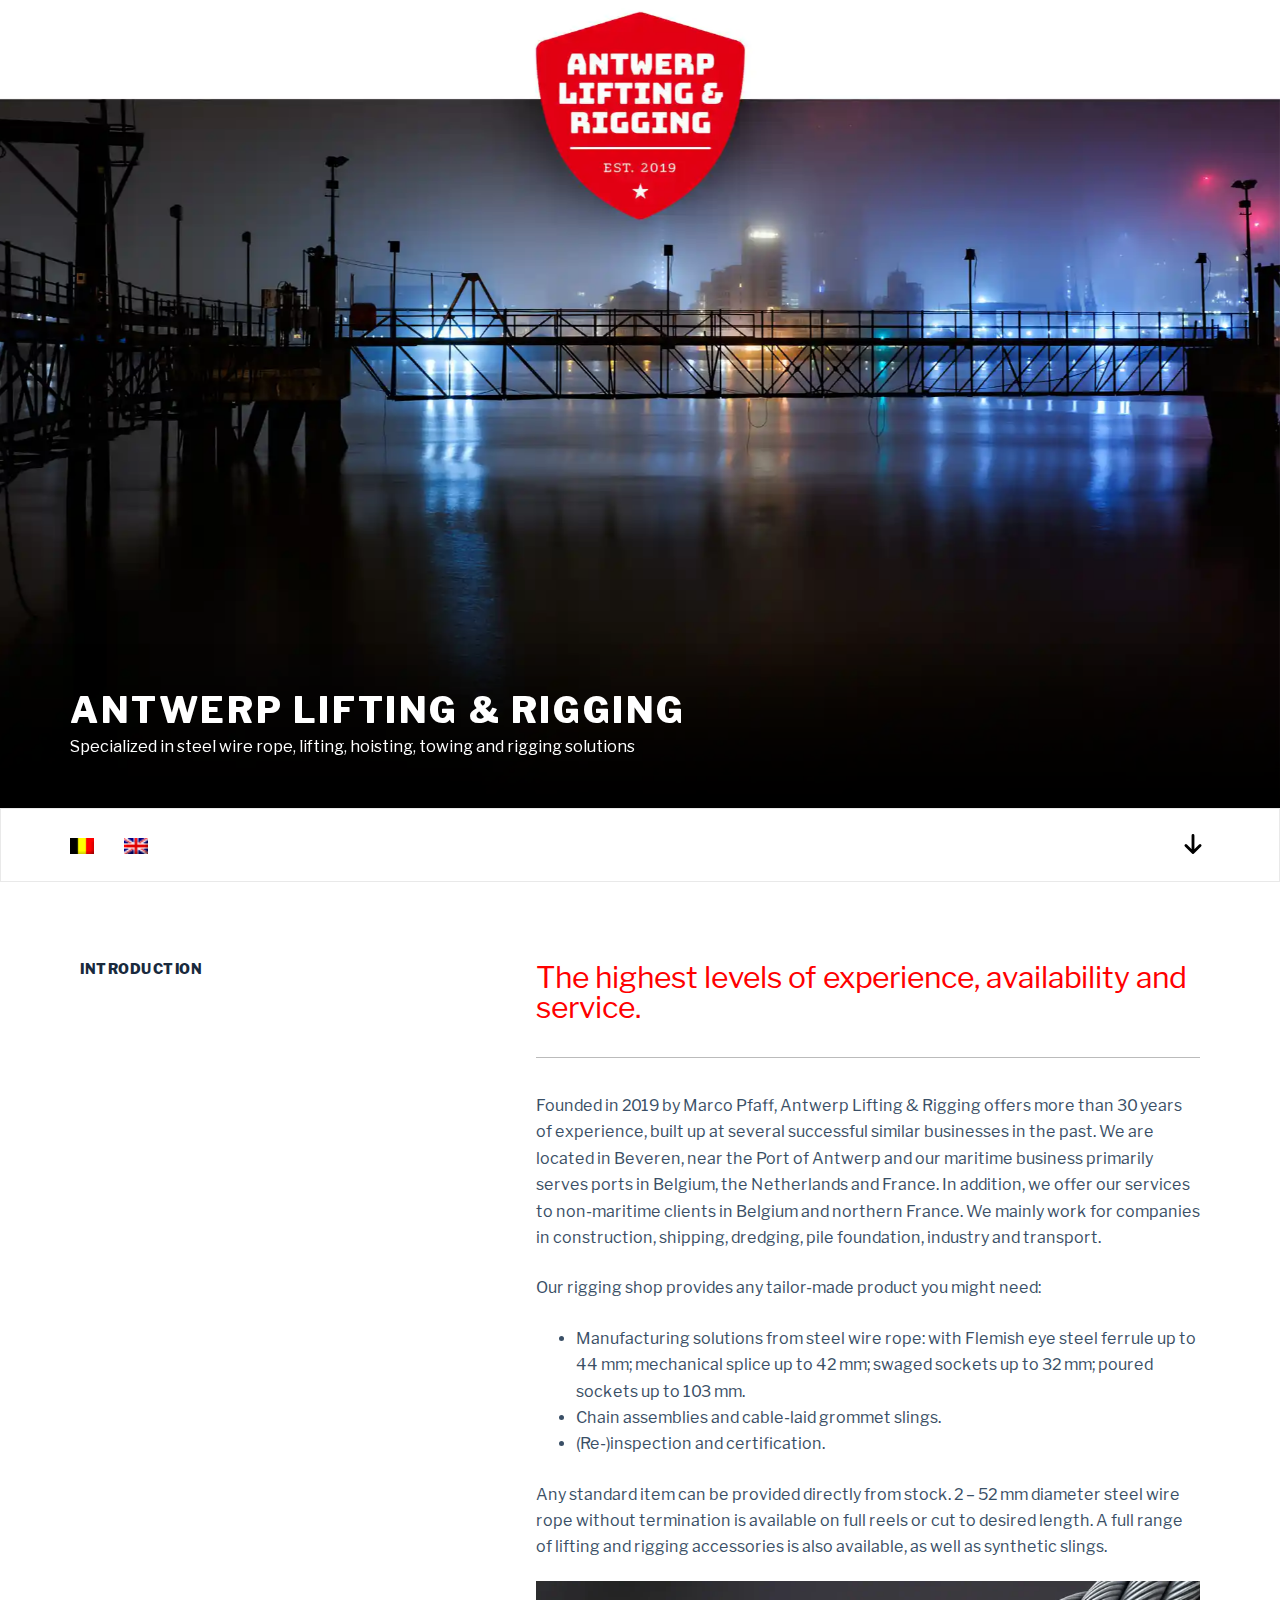
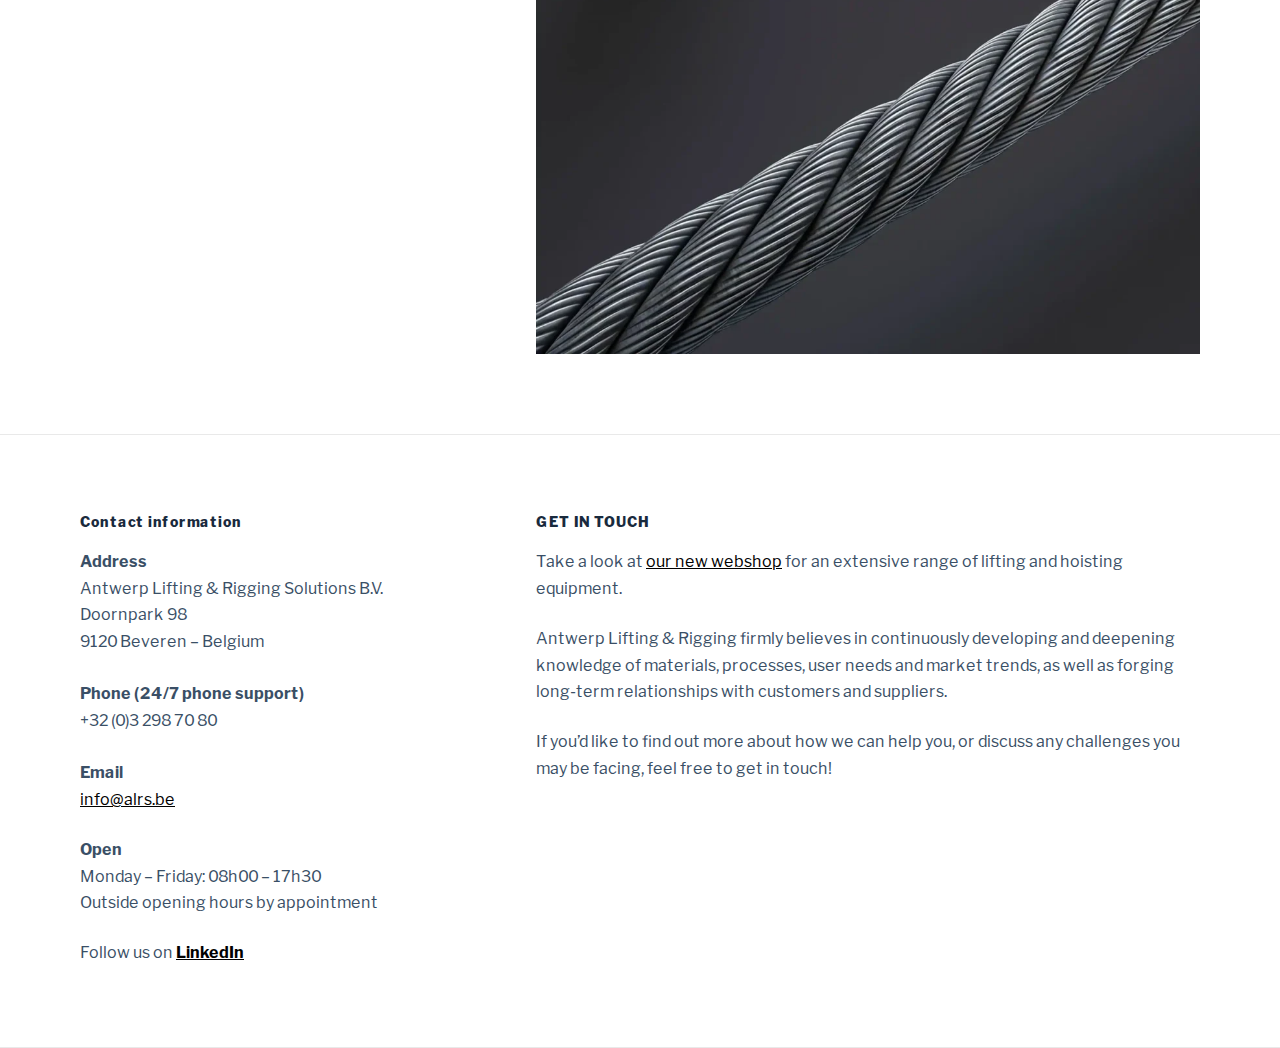
<file: en/index.html>
<!DOCTYPE html>
<html lang="en-GB">
<head>
	
	<meta charset="UTF-8">
	<meta name="viewport" content="width=device-width, initial-scale=1, maximum-scale=5, viewport-fit=cover">
	<link rel="profile" href="https://gmpg.org/xfn/11">

	<title>Antwerp Lifting &amp; Rigging &#8211; Gespecialiseerd in staalkabel, hijs-, hef-, sleep- en sjormiddele</title>
<meta name="robots" content="max-image-preview:large">
<link rel="alternate" type="application/rss+xml" title="Antwerp Lifting &amp; Rigging &raquo; Feed" href="https://dcmaticshare.github.io/alrs/en/feed/">
<link rel="alternate" type="application/rss+xml" title="Antwerp Lifting &amp; Rigging &raquo; Comments Feed" href="https://dcmaticshare.github.io/alrs/en/comments/feed/">
<link rel="stylesheet" id="blocksy-dynamic-global-css" href="https://dcmaticshare.github.io/alrs/wp-content/uploads/blocksy/css/global.css?ver=40235" media="all">
<style id="global-styles-inline-css">:root{--wp--preset--aspect-ratio--square: 1;--wp--preset--aspect-ratio--4-3: 4/3;--wp--preset--aspect-ratio--3-4: 3/4;--wp--preset--aspect-ratio--3-2: 3/2;--wp--preset--aspect-ratio--2-3: 2/3;--wp--preset--aspect-ratio--16-9: 16/9;--wp--preset--aspect-ratio--9-16: 9/16;--wp--preset--color--black: #000000;--wp--preset--color--cyan-bluish-gray: #abb8c3;--wp--preset--color--white: #ffffff;--wp--preset--color--pale-pink: #f78da7;--wp--preset--color--vivid-red: #cf2e2e;--wp--preset--color--luminous-vivid-orange: #ff6900;--wp--preset--color--luminous-vivid-amber: #fcb900;--wp--preset--color--light-green-cyan: #7bdcb5;--wp--preset--color--vivid-green-cyan: #00d084;--wp--preset--color--pale-cyan-blue: #8ed1fc;--wp--preset--color--vivid-cyan-blue: #0693e3;--wp--preset--color--vivid-purple: #9b51e0;--wp--preset--color--palette-color-1: var(--theme-palette-color-1, #2872fa);--wp--preset--color--palette-color-2: var(--theme-palette-color-2, #1559ed);--wp--preset--color--palette-color-3: var(--theme-palette-color-3, #3A4F66);--wp--preset--color--palette-color-4: var(--theme-palette-color-4, #192a3d);--wp--preset--color--palette-color-5: var(--theme-palette-color-5, #e1e8ed);--wp--preset--color--palette-color-6: var(--theme-palette-color-6, #f2f5f7);--wp--preset--color--palette-color-7: var(--theme-palette-color-7, #FAFBFC);--wp--preset--color--palette-color-8: var(--theme-palette-color-8, #ffffff);--wp--preset--gradient--vivid-cyan-blue-to-vivid-purple: linear-gradient(135deg,rgba(6,147,227,1) 0%,rgb(155,81,224) 100%);--wp--preset--gradient--light-green-cyan-to-vivid-green-cyan: linear-gradient(135deg,rgb(122,220,180) 0%,rgb(0,208,130) 100%);--wp--preset--gradient--luminous-vivid-amber-to-luminous-vivid-orange: linear-gradient(135deg,rgba(252,185,0,1) 0%,rgba(255,105,0,1) 100%);--wp--preset--gradient--luminous-vivid-orange-to-vivid-red: linear-gradient(135deg,rgba(255,105,0,1) 0%,rgb(207,46,46) 100%);--wp--preset--gradient--very-light-gray-to-cyan-bluish-gray: linear-gradient(135deg,rgb(238,238,238) 0%,rgb(169,184,195) 100%);--wp--preset--gradient--cool-to-warm-spectrum: linear-gradient(135deg,rgb(74,234,220) 0%,rgb(151,120,209) 20%,rgb(207,42,186) 40%,rgb(238,44,130) 60%,rgb(251,105,98) 80%,rgb(254,248,76) 100%);--wp--preset--gradient--blush-light-purple: linear-gradient(135deg,rgb(255,206,236) 0%,rgb(152,150,240) 100%);--wp--preset--gradient--blush-bordeaux: linear-gradient(135deg,rgb(254,205,165) 0%,rgb(254,45,45) 50%,rgb(107,0,62) 100%);--wp--preset--gradient--luminous-dusk: linear-gradient(135deg,rgb(255,203,112) 0%,rgb(199,81,192) 50%,rgb(65,88,208) 100%);--wp--preset--gradient--pale-ocean: linear-gradient(135deg,rgb(255,245,203) 0%,rgb(182,227,212) 50%,rgb(51,167,181) 100%);--wp--preset--gradient--electric-grass: linear-gradient(135deg,rgb(202,248,128) 0%,rgb(113,206,126) 100%);--wp--preset--gradient--midnight: linear-gradient(135deg,rgb(2,3,129) 0%,rgb(40,116,252) 100%);--wp--preset--gradient--juicy-peach: linear-gradient(to right, #ffecd2 0%, #fcb69f 100%);--wp--preset--gradient--young-passion: linear-gradient(to right, #ff8177 0%, #ff867a 0%, #ff8c7f 21%, #f99185 52%, #cf556c 78%, #b12a5b 100%);--wp--preset--gradient--true-sunset: linear-gradient(to right, #fa709a 0%, #fee140 100%);--wp--preset--gradient--morpheus-den: linear-gradient(to top, #30cfd0 0%, #330867 100%);--wp--preset--gradient--plum-plate: linear-gradient(135deg, #667eea 0%, #764ba2 100%);--wp--preset--gradient--aqua-splash: linear-gradient(15deg, #13547a 0%, #80d0c7 100%);--wp--preset--gradient--love-kiss: linear-gradient(to top, #ff0844 0%, #ffb199 100%);--wp--preset--gradient--new-retrowave: linear-gradient(to top, #3b41c5 0%, #a981bb 49%, #ffc8a9 100%);--wp--preset--gradient--plum-bath: linear-gradient(to top, #cc208e 0%, #6713d2 100%);--wp--preset--gradient--high-flight: linear-gradient(to right, #0acffe 0%, #495aff 100%);--wp--preset--gradient--teen-party: linear-gradient(-225deg, #FF057C 0%, #8D0B93 50%, #321575 100%);--wp--preset--gradient--fabled-sunset: linear-gradient(-225deg, #231557 0%, #44107A 29%, #FF1361 67%, #FFF800 100%);--wp--preset--gradient--arielle-smile: radial-gradient(circle 248px at center, #16d9e3 0%, #30c7ec 47%, #46aef7 100%);--wp--preset--gradient--itmeo-branding: linear-gradient(180deg, #2af598 0%, #009efd 100%);--wp--preset--gradient--deep-blue: linear-gradient(to right, #6a11cb 0%, #2575fc 100%);--wp--preset--gradient--strong-bliss: linear-gradient(to right, #f78ca0 0%, #f9748f 19%, #fd868c 60%, #fe9a8b 100%);--wp--preset--gradient--sweet-period: linear-gradient(to top, #3f51b1 0%, #5a55ae 13%, #7b5fac 25%, #8f6aae 38%, #a86aa4 50%, #cc6b8e 62%, #f18271 75%, #f3a469 87%, #f7c978 100%);--wp--preset--gradient--purple-division: linear-gradient(to top, #7028e4 0%, #e5b2ca 100%);--wp--preset--gradient--cold-evening: linear-gradient(to top, #0c3483 0%, #a2b6df 100%, #6b8cce 100%, #a2b6df 100%);--wp--preset--gradient--mountain-rock: linear-gradient(to right, #868f96 0%, #596164 100%);--wp--preset--gradient--desert-hump: linear-gradient(to top, #c79081 0%, #dfa579 100%);--wp--preset--gradient--ethernal-constance: linear-gradient(to top, #09203f 0%, #537895 100%);--wp--preset--gradient--happy-memories: linear-gradient(-60deg, #ff5858 0%, #f09819 100%);--wp--preset--gradient--grown-early: linear-gradient(to top, #0ba360 0%, #3cba92 100%);--wp--preset--gradient--morning-salad: linear-gradient(-225deg, #B7F8DB 0%, #50A7C2 100%);--wp--preset--gradient--night-call: linear-gradient(-225deg, #AC32E4 0%, #7918F2 48%, #4801FF 100%);--wp--preset--gradient--mind-crawl: linear-gradient(-225deg, #473B7B 0%, #3584A7 51%, #30D2BE 100%);--wp--preset--gradient--angel-care: linear-gradient(-225deg, #FFE29F 0%, #FFA99F 48%, #FF719A 100%);--wp--preset--gradient--juicy-cake: linear-gradient(to top, #e14fad 0%, #f9d423 100%);--wp--preset--gradient--rich-metal: linear-gradient(to right, #d7d2cc 0%, #304352 100%);--wp--preset--gradient--mole-hall: linear-gradient(-20deg, #616161 0%, #9bc5c3 100%);--wp--preset--gradient--cloudy-knoxville: linear-gradient(120deg, #fdfbfb 0%, #ebedee 100%);--wp--preset--gradient--soft-grass: linear-gradient(to top, #c1dfc4 0%, #deecdd 100%);--wp--preset--gradient--saint-petersburg: linear-gradient(135deg, #f5f7fa 0%, #c3cfe2 100%);--wp--preset--gradient--everlasting-sky: linear-gradient(135deg, #fdfcfb 0%, #e2d1c3 100%);--wp--preset--gradient--kind-steel: linear-gradient(-20deg, #e9defa 0%, #fbfcdb 100%);--wp--preset--gradient--over-sun: linear-gradient(60deg, #abecd6 0%, #fbed96 100%);--wp--preset--gradient--premium-white: linear-gradient(to top, #d5d4d0 0%, #d5d4d0 1%, #eeeeec 31%, #efeeec 75%, #e9e9e7 100%);--wp--preset--gradient--clean-mirror: linear-gradient(45deg, #93a5cf 0%, #e4efe9 100%);--wp--preset--gradient--wild-apple: linear-gradient(to top, #d299c2 0%, #fef9d7 100%);--wp--preset--gradient--snow-again: linear-gradient(to top, #e6e9f0 0%, #eef1f5 100%);--wp--preset--gradient--confident-cloud: linear-gradient(to top, #dad4ec 0%, #dad4ec 1%, #f3e7e9 100%);--wp--preset--gradient--glass-water: linear-gradient(to top, #dfe9f3 0%, white 100%);--wp--preset--gradient--perfect-white: linear-gradient(-225deg, #E3FDF5 0%, #FFE6FA 100%);--wp--preset--font-size--small: 13px;--wp--preset--font-size--medium: 20px;--wp--preset--font-size--large: clamp(22px, 1.375rem + ((1vw - 3.2px) * 0.625), 30px);--wp--preset--font-size--x-large: clamp(30px, 1.875rem + ((1vw - 3.2px) * 1.563), 50px);--wp--preset--font-size--xx-large: clamp(45px, 2.813rem + ((1vw - 3.2px) * 2.734), 80px);--wp--preset--spacing--20: 0.44rem;--wp--preset--spacing--30: 0.67rem;--wp--preset--spacing--40: 1rem;--wp--preset--spacing--50: 1.5rem;--wp--preset--spacing--60: 2.25rem;--wp--preset--spacing--70: 3.38rem;--wp--preset--spacing--80: 5.06rem;--wp--preset--shadow--natural: 6px 6px 9px rgba(0, 0, 0, 0.2);--wp--preset--shadow--deep: 12px 12px 50px rgba(0, 0, 0, 0.4);--wp--preset--shadow--sharp: 6px 6px 0px rgba(0, 0, 0, 0.2);--wp--preset--shadow--outlined: 6px 6px 0px -3px rgba(255, 255, 255, 1), 6px 6px rgba(0, 0, 0, 1);--wp--preset--shadow--crisp: 6px 6px 0px rgba(0, 0, 0, 1);}:root { --wp--style--global--content-size: var(--theme-block-max-width);--wp--style--global--wide-size: var(--theme-block-wide-max-width); }:where(body) { margin: 0; }.wp-site-blocks > .alignleft { float: left; margin-right: 2em; }.wp-site-blocks > .alignright { float: right; margin-left: 2em; }.wp-site-blocks > .aligncenter { justify-content: center; margin-left: auto; margin-right: auto; }:where(.wp-site-blocks) > * { margin-block-start: var(--theme-content-spacing); margin-block-end: 0; }:where(.wp-site-blocks) > :first-child { margin-block-start: 0; }:where(.wp-site-blocks) > :last-child { margin-block-end: 0; }:root { --wp--style--block-gap: var(--theme-content-spacing); }:root :where(.is-layout-flow) > :first-child{margin-block-start: 0;}:root :where(.is-layout-flow) > :last-child{margin-block-end: 0;}:root :where(.is-layout-flow) > *{margin-block-start: var(--theme-content-spacing);margin-block-end: 0;}:root :where(.is-layout-constrained) > :first-child{margin-block-start: 0;}:root :where(.is-layout-constrained) > :last-child{margin-block-end: 0;}:root :where(.is-layout-constrained) > *{margin-block-start: var(--theme-content-spacing);margin-block-end: 0;}:root :where(.is-layout-flex){gap: var(--theme-content-spacing);}:root :where(.is-layout-grid){gap: var(--theme-content-spacing);}.is-layout-flow > .alignleft{float: left;margin-inline-start: 0;margin-inline-end: 2em;}.is-layout-flow > .alignright{float: right;margin-inline-start: 2em;margin-inline-end: 0;}.is-layout-flow > .aligncenter{margin-left: auto !important;margin-right: auto !important;}.is-layout-constrained > .alignleft{float: left;margin-inline-start: 0;margin-inline-end: 2em;}.is-layout-constrained > .alignright{float: right;margin-inline-start: 2em;margin-inline-end: 0;}.is-layout-constrained > .aligncenter{margin-left: auto !important;margin-right: auto !important;}.is-layout-constrained > :where(:not(.alignleft):not(.alignright):not(.alignfull)){max-width: var(--wp--style--global--content-size);margin-left: auto !important;margin-right: auto !important;}.is-layout-constrained > .alignwide{max-width: var(--wp--style--global--wide-size);}body .is-layout-flex{display: flex;}.is-layout-flex{flex-wrap: wrap;align-items: center;}.is-layout-flex > :is(*, div){margin: 0;}body .is-layout-grid{display: grid;}.is-layout-grid > :is(*, div){margin: 0;}body{padding-top: 0px;padding-right: 0px;padding-bottom: 0px;padding-left: 0px;}.has-black-color{color: var(--wp--preset--color--black) !important;}.has-cyan-bluish-gray-color{color: var(--wp--preset--color--cyan-bluish-gray) !important;}.has-white-color{color: var(--wp--preset--color--white) !important;}.has-pale-pink-color{color: var(--wp--preset--color--pale-pink) !important;}.has-vivid-red-color{color: var(--wp--preset--color--vivid-red) !important;}.has-luminous-vivid-orange-color{color: var(--wp--preset--color--luminous-vivid-orange) !important;}.has-luminous-vivid-amber-color{color: var(--wp--preset--color--luminous-vivid-amber) !important;}.has-light-green-cyan-color{color: var(--wp--preset--color--light-green-cyan) !important;}.has-vivid-green-cyan-color{color: var(--wp--preset--color--vivid-green-cyan) !important;}.has-pale-cyan-blue-color{color: var(--wp--preset--color--pale-cyan-blue) !important;}.has-vivid-cyan-blue-color{color: var(--wp--preset--color--vivid-cyan-blue) !important;}.has-vivid-purple-color{color: var(--wp--preset--color--vivid-purple) !important;}.has-palette-color-1-color{color: var(--wp--preset--color--palette-color-1) !important;}.has-palette-color-2-color{color: var(--wp--preset--color--palette-color-2) !important;}.has-palette-color-3-color{color: var(--wp--preset--color--palette-color-3) !important;}.has-palette-color-4-color{color: var(--wp--preset--color--palette-color-4) !important;}.has-palette-color-5-color{color: var(--wp--preset--color--palette-color-5) !important;}.has-palette-color-6-color{color: var(--wp--preset--color--palette-color-6) !important;}.has-palette-color-7-color{color: var(--wp--preset--color--palette-color-7) !important;}.has-palette-color-8-color{color: var(--wp--preset--color--palette-color-8) !important;}.has-black-background-color{background-color: var(--wp--preset--color--black) !important;}.has-cyan-bluish-gray-background-color{background-color: var(--wp--preset--color--cyan-bluish-gray) !important;}.has-white-background-color{background-color: var(--wp--preset--color--white) !important;}.has-pale-pink-background-color{background-color: var(--wp--preset--color--pale-pink) !important;}.has-vivid-red-background-color{background-color: var(--wp--preset--color--vivid-red) !important;}.has-luminous-vivid-orange-background-color{background-color: var(--wp--preset--color--luminous-vivid-orange) !important;}.has-luminous-vivid-amber-background-color{background-color: var(--wp--preset--color--luminous-vivid-amber) !important;}.has-light-green-cyan-background-color{background-color: var(--wp--preset--color--light-green-cyan) !important;}.has-vivid-green-cyan-background-color{background-color: var(--wp--preset--color--vivid-green-cyan) !important;}.has-pale-cyan-blue-background-color{background-color: var(--wp--preset--color--pale-cyan-blue) !important;}.has-vivid-cyan-blue-background-color{background-color: var(--wp--preset--color--vivid-cyan-blue) !important;}.has-vivid-purple-background-color{background-color: var(--wp--preset--color--vivid-purple) !important;}.has-palette-color-1-background-color{background-color: var(--wp--preset--color--palette-color-1) !important;}.has-palette-color-2-background-color{background-color: var(--wp--preset--color--palette-color-2) !important;}.has-palette-color-3-background-color{background-color: var(--wp--preset--color--palette-color-3) !important;}.has-palette-color-4-background-color{background-color: var(--wp--preset--color--palette-color-4) !important;}.has-palette-color-5-background-color{background-color: var(--wp--preset--color--palette-color-5) !important;}.has-palette-color-6-background-color{background-color: var(--wp--preset--color--palette-color-6) !important;}.has-palette-color-7-background-color{background-color: var(--wp--preset--color--palette-color-7) !important;}.has-palette-color-8-background-color{background-color: var(--wp--preset--color--palette-color-8) !important;}.has-black-border-color{border-color: var(--wp--preset--color--black) !important;}.has-cyan-bluish-gray-border-color{border-color: var(--wp--preset--color--cyan-bluish-gray) !important;}.has-white-border-color{border-color: var(--wp--preset--color--white) !important;}.has-pale-pink-border-color{border-color: var(--wp--preset--color--pale-pink) !important;}.has-vivid-red-border-color{border-color: var(--wp--preset--color--vivid-red) !important;}.has-luminous-vivid-orange-border-color{border-color: var(--wp--preset--color--luminous-vivid-orange) !important;}.has-luminous-vivid-amber-border-color{border-color: var(--wp--preset--color--luminous-vivid-amber) !important;}.has-light-green-cyan-border-color{border-color: var(--wp--preset--color--light-green-cyan) !important;}.has-vivid-green-cyan-border-color{border-color: var(--wp--preset--color--vivid-green-cyan) !important;}.has-pale-cyan-blue-border-color{border-color: var(--wp--preset--color--pale-cyan-blue) !important;}.has-vivid-cyan-blue-border-color{border-color: var(--wp--preset--color--vivid-cyan-blue) !important;}.has-vivid-purple-border-color{border-color: var(--wp--preset--color--vivid-purple) !important;}.has-palette-color-1-border-color{border-color: var(--wp--preset--color--palette-color-1) !important;}.has-palette-color-2-border-color{border-color: var(--wp--preset--color--palette-color-2) !important;}.has-palette-color-3-border-color{border-color: var(--wp--preset--color--palette-color-3) !important;}.has-palette-color-4-border-color{border-color: var(--wp--preset--color--palette-color-4) !important;}.has-palette-color-5-border-color{border-color: var(--wp--preset--color--palette-color-5) !important;}.has-palette-color-6-border-color{border-color: var(--wp--preset--color--palette-color-6) !important;}.has-palette-color-7-border-color{border-color: var(--wp--preset--color--palette-color-7) !important;}.has-palette-color-8-border-color{border-color: var(--wp--preset--color--palette-color-8) !important;}.has-vivid-cyan-blue-to-vivid-purple-gradient-background{background: var(--wp--preset--gradient--vivid-cyan-blue-to-vivid-purple) !important;}.has-light-green-cyan-to-vivid-green-cyan-gradient-background{background: var(--wp--preset--gradient--light-green-cyan-to-vivid-green-cyan) !important;}.has-luminous-vivid-amber-to-luminous-vivid-orange-gradient-background{background: var(--wp--preset--gradient--luminous-vivid-amber-to-luminous-vivid-orange) !important;}.has-luminous-vivid-orange-to-vivid-red-gradient-background{background: var(--wp--preset--gradient--luminous-vivid-orange-to-vivid-red) !important;}.has-very-light-gray-to-cyan-bluish-gray-gradient-background{background: var(--wp--preset--gradient--very-light-gray-to-cyan-bluish-gray) !important;}.has-cool-to-warm-spectrum-gradient-background{background: var(--wp--preset--gradient--cool-to-warm-spectrum) !important;}.has-blush-light-purple-gradient-background{background: var(--wp--preset--gradient--blush-light-purple) !important;}.has-blush-bordeaux-gradient-background{background: var(--wp--preset--gradient--blush-bordeaux) !important;}.has-luminous-dusk-gradient-background{background: var(--wp--preset--gradient--luminous-dusk) !important;}.has-pale-ocean-gradient-background{background: var(--wp--preset--gradient--pale-ocean) !important;}.has-electric-grass-gradient-background{background: var(--wp--preset--gradient--electric-grass) !important;}.has-midnight-gradient-background{background: var(--wp--preset--gradient--midnight) !important;}.has-juicy-peach-gradient-background{background: var(--wp--preset--gradient--juicy-peach) !important;}.has-young-passion-gradient-background{background: var(--wp--preset--gradient--young-passion) !important;}.has-true-sunset-gradient-background{background: var(--wp--preset--gradient--true-sunset) !important;}.has-morpheus-den-gradient-background{background: var(--wp--preset--gradient--morpheus-den) !important;}.has-plum-plate-gradient-background{background: var(--wp--preset--gradient--plum-plate) !important;}.has-aqua-splash-gradient-background{background: var(--wp--preset--gradient--aqua-splash) !important;}.has-love-kiss-gradient-background{background: var(--wp--preset--gradient--love-kiss) !important;}.has-new-retrowave-gradient-background{background: var(--wp--preset--gradient--new-retrowave) !important;}.has-plum-bath-gradient-background{background: var(--wp--preset--gradient--plum-bath) !important;}.has-high-flight-gradient-background{background: var(--wp--preset--gradient--high-flight) !important;}.has-teen-party-gradient-background{background: var(--wp--preset--gradient--teen-party) !important;}.has-fabled-sunset-gradient-background{background: var(--wp--preset--gradient--fabled-sunset) !important;}.has-arielle-smile-gradient-background{background: var(--wp--preset--gradient--arielle-smile) !important;}.has-itmeo-branding-gradient-background{background: var(--wp--preset--gradient--itmeo-branding) !important;}.has-deep-blue-gradient-background{background: var(--wp--preset--gradient--deep-blue) !important;}.has-strong-bliss-gradient-background{background: var(--wp--preset--gradient--strong-bliss) !important;}.has-sweet-period-gradient-background{background: var(--wp--preset--gradient--sweet-period) !important;}.has-purple-division-gradient-background{background: var(--wp--preset--gradient--purple-division) !important;}.has-cold-evening-gradient-background{background: var(--wp--preset--gradient--cold-evening) !important;}.has-mountain-rock-gradient-background{background: var(--wp--preset--gradient--mountain-rock) !important;}.has-desert-hump-gradient-background{background: var(--wp--preset--gradient--desert-hump) !important;}.has-ethernal-constance-gradient-background{background: var(--wp--preset--gradient--ethernal-constance) !important;}.has-happy-memories-gradient-background{background: var(--wp--preset--gradient--happy-memories) !important;}.has-grown-early-gradient-background{background: var(--wp--preset--gradient--grown-early) !important;}.has-morning-salad-gradient-background{background: var(--wp--preset--gradient--morning-salad) !important;}.has-night-call-gradient-background{background: var(--wp--preset--gradient--night-call) !important;}.has-mind-crawl-gradient-background{background: var(--wp--preset--gradient--mind-crawl) !important;}.has-angel-care-gradient-background{background: var(--wp--preset--gradient--angel-care) !important;}.has-juicy-cake-gradient-background{background: var(--wp--preset--gradient--juicy-cake) !important;}.has-rich-metal-gradient-background{background: var(--wp--preset--gradient--rich-metal) !important;}.has-mole-hall-gradient-background{background: var(--wp--preset--gradient--mole-hall) !important;}.has-cloudy-knoxville-gradient-background{background: var(--wp--preset--gradient--cloudy-knoxville) !important;}.has-soft-grass-gradient-background{background: var(--wp--preset--gradient--soft-grass) !important;}.has-saint-petersburg-gradient-background{background: var(--wp--preset--gradient--saint-petersburg) !important;}.has-everlasting-sky-gradient-background{background: var(--wp--preset--gradient--everlasting-sky) !important;}.has-kind-steel-gradient-background{background: var(--wp--preset--gradient--kind-steel) !important;}.has-over-sun-gradient-background{background: var(--wp--preset--gradient--over-sun) !important;}.has-premium-white-gradient-background{background: var(--wp--preset--gradient--premium-white) !important;}.has-clean-mirror-gradient-background{background: var(--wp--preset--gradient--clean-mirror) !important;}.has-wild-apple-gradient-background{background: var(--wp--preset--gradient--wild-apple) !important;}.has-snow-again-gradient-background{background: var(--wp--preset--gradient--snow-again) !important;}.has-confident-cloud-gradient-background{background: var(--wp--preset--gradient--confident-cloud) !important;}.has-glass-water-gradient-background{background: var(--wp--preset--gradient--glass-water) !important;}.has-perfect-white-gradient-background{background: var(--wp--preset--gradient--perfect-white) !important;}.has-small-font-size{font-size: var(--wp--preset--font-size--small) !important;}.has-medium-font-size{font-size: var(--wp--preset--font-size--medium) !important;}.has-large-font-size{font-size: var(--wp--preset--font-size--large) !important;}.has-x-large-font-size{font-size: var(--wp--preset--font-size--x-large) !important;}.has-xx-large-font-size{font-size: var(--wp--preset--font-size--xx-large) !important;}
:root :where(.wp-block-pullquote){font-size: clamp(0.984em, 0.984rem + ((1vw - 0.2em) * 0.645), 1.5em);line-height: 1.6;}</style>
<link rel="stylesheet" id="contact-form-7-css" href="https://dcmaticshare.github.io/alrs/wp-content/plugins/contact-form-7/includes/css/styles.css?ver=5.9.8" media="all">
<link rel="stylesheet" id="trp-language-switcher-style-css" href="https://dcmaticshare.github.io/alrs/wp-content/plugins/translatepress-multilingual/assets/css/trp-language-switcher.css?ver=2.8.7" media="all">
<link rel="stylesheet" id="elementor-frontend-css" href="https://dcmaticshare.github.io/alrs/wp-content/plugins/elementor/assets/css/frontend.min.css?ver=3.24.7" media="all">
<link rel="stylesheet" id="swiper-css" href="https://dcmaticshare.github.io/alrs/wp-content/plugins/elementor/assets/lib/swiper/v8/css/swiper.min.css?ver=8.4.5" media="all">
<link rel="stylesheet" id="e-swiper-css" href="https://dcmaticshare.github.io/alrs/wp-content/plugins/elementor/assets/css/conditionals/e-swiper.min.css?ver=3.24.7" media="all">
<link rel="stylesheet" id="elementor-post-6-css" href="https://dcmaticshare.github.io/alrs/wp-content/uploads/elementor/css/post-6.css?ver=1729540411" media="all">
<link rel="stylesheet" id="e-animation-fadeIn-css" href="https://dcmaticshare.github.io/alrs/wp-content/plugins/elementor/assets/lib/animations/styles/fadeIn.min.css?ver=3.24.7" media="all">
<link rel="stylesheet" id="widget-heading-css" href="https://dcmaticshare.github.io/alrs/wp-content/plugins/elementor/assets/css/widget-heading.min.css?ver=3.24.7" media="all">
<link rel="stylesheet" id="widget-text-editor-css" href="https://dcmaticshare.github.io/alrs/wp-content/plugins/elementor/assets/css/widget-text-editor.min.css?ver=3.24.7" media="all">
<link rel="stylesheet" id="widget-divider-css" href="https://dcmaticshare.github.io/alrs/wp-content/plugins/elementor/assets/css/widget-divider.min.css?ver=3.24.7" media="all">
<link rel="stylesheet" id="widget-image-css" href="https://dcmaticshare.github.io/alrs/wp-content/plugins/elementor/assets/css/widget-image.min.css?ver=3.24.7" media="all">
<link rel="stylesheet" id="elementor-post-14-css" href="https://dcmaticshare.github.io/alrs/wp-content/uploads/elementor/css/post-14.css?ver=1729540845" media="all">
<link rel="stylesheet" id="blocksy-fonts-font-source-google-css" href="https://dcmaticshare.github.io/alrs/wp-content/uploads/fonts/da2dfbc6348d39572b4b82ad85a051e8/font.css?v=1729519522" media="all">
<link rel="stylesheet" id="ct-main-styles-css" href="https://dcmaticshare.github.io/alrs/wp-content/themes/blocksy/static/bundle/main.min.css?ver=2.0.73" media="all">
<link rel="stylesheet" id="ct-page-title-styles-css" href="https://dcmaticshare.github.io/alrs/wp-content/themes/blocksy/static/bundle/page-title.min.css?ver=2.0.73" media="all">
<link rel="stylesheet" id="ct-elementor-styles-css" href="https://dcmaticshare.github.io/alrs/wp-content/themes/blocksy/static/bundle/elementor-frontend.min.css?ver=2.0.73" media="all">
<link rel="stylesheet" id="ct-cf-7-styles-css" href="https://dcmaticshare.github.io/alrs/wp-content/themes/blocksy/static/bundle/cf-7.min.css?ver=2.0.73" media="all">
<link rel="stylesheet" id="ct-page-scroll-to-id-styles-css" href="https://dcmaticshare.github.io/alrs/wp-content/themes/blocksy/static/bundle/page-scroll-to-id.min.css?ver=2.0.73" media="all">
<link rel="stylesheet" id="google-fonts-1-css" href="https://dcmaticshare.github.io/alrs/wp-content/uploads/fonts/5229b88b2edb27815bf2e6651779e098/font.css?v=1729519543" media="all">
<link rel="preconnect" href="https://fonts.gstatic.com/" crossorigin>
<script src="https://dcmaticshare.github.io/alrs/wp-includes/js/jquery/jquery.min.js?ver=3.7.1" id="jquery-core-js"></script>
<script src="https://dcmaticshare.github.io/alrs/wp-includes/js/jquery/jquery-migrate.min.js?ver=3.4.1" id="jquery-migrate-js"></script>
<link rel="https://api.w.org/" href="https://dcmaticshare.github.io/alrs/en/wp-json/">
<link rel="alternate" title="JSON" type="application/json" href="https://dcmaticshare.github.io/alrs/en/wp-json/wp/v2/pages/14">
<link rel="EditURI" type="application/rsd+xml" title="RSD" href="https://dcmaticshare.github.io/alrs/xmlrpc.php?rsd">
<meta name="generator" content="WordPress 6.6.2">
<link rel="canonical" href="https://dcmaticshare.github.io/alrs/en/">
<link rel="shortlink" href="https://dcmaticshare.github.io/alrs/en/">
<link rel="alternate" title="oEmbed (JSON)" type="application/json+oembed" href="https://dcmaticshare.github.io/alrs/en/wp-json/oembed/1.0/embed?url=http%3A%2F%2Fhttps%3A%2F%2Fdcmaticshare.github.io%2Falrs%2Fen%2F">
<link rel="alternate" title="oEmbed (XML)" type="text/xml+oembed" href="https://dcmaticshare.github.io/alrs/en/wp-json/oembed/1.0/embed?url=http%3A%2F%2Fhttps%3A%2F%2Fdcmaticshare.github.io%2Falrs%2Fen%2F#038;format=xml">
<link rel="alternate" hreflang="nl-BE" href="https://dcmaticshare.github.io/alrs/">
<link rel="alternate" hreflang="en-GB" href="https://dcmaticshare.github.io/alrs/en/">
<link rel="alternate" hreflang="nl" href="https://dcmaticshare.github.io/alrs/">
<link rel="alternate" hreflang="en" href="https://dcmaticshare.github.io/alrs/en/">
<noscript><link rel="stylesheet" href="https://dcmaticshare.github.io/alrs/wp-content/themes/blocksy/static/bundle/no-scripts.min.css" type="text/css"></noscript>
<meta name="generator" content="Elementor 3.24.7; features: e_font_icon_svg, additional_custom_breakpoints, e_optimized_control_loading, e_element_cache; settings: css_print_method-external, google_font-enabled, font_display-swap">
			<style>.e-con.e-parent:nth-of-type(n+4):not(.e-lazyloaded):not(.e-no-lazyload),
				.e-con.e-parent:nth-of-type(n+4):not(.e-lazyloaded):not(.e-no-lazyload) * {
					background-image: none !important;
				}
				@media screen and (max-height: 1024px) {
					.e-con.e-parent:nth-of-type(n+3):not(.e-lazyloaded):not(.e-no-lazyload),
					.e-con.e-parent:nth-of-type(n+3):not(.e-lazyloaded):not(.e-no-lazyload) * {
						background-image: none !important;
					}
				}
				@media screen and (max-height: 640px) {
					.e-con.e-parent:nth-of-type(n+2):not(.e-lazyloaded):not(.e-no-lazyload),
					.e-con.e-parent:nth-of-type(n+2):not(.e-lazyloaded):not(.e-no-lazyload) * {
						background-image: none !important;
					}
				}</style>
			<link rel="icon" href="https://dcmaticshare.github.io/alrs/wp-content/uploads/2024/10/cropped-favicon-32x32.webp" sizes="32x32">
<link rel="icon" href="https://dcmaticshare.github.io/alrs/wp-content/uploads/2024/10/cropped-favicon-192x192.webp" sizes="192x192">
<link rel="apple-touch-icon" href="https://dcmaticshare.github.io/alrs/wp-content/uploads/2024/10/cropped-favicon-180x180.webp">
<meta name="msapplication-TileImage" content="https://dcmaticshare.github.io/alrs/wp-content/uploads/2024/10/cropped-favicon-270x270.webp">
		<style id="wp-custom-css">/* Google recaptcha to left */

.grecaptcha-badge {
  width: 70px !important;
  overflow: hidden !important;
  transition: all 0.3s ease !important;
  left: 4px !important;
	position: relative !important;
  bottom: 50px !important;
	margin-top: -70px !important;
}
.grecaptcha-badge:hover {
  width: 256px !important;
}


/* Sticky section */
.sticky-section 
{
		position: -webkit-sticky; /* For Safari */
   position: sticky;
   top: 0; 
   z-index: 0;
   background-color: white; 
   width: 100%; 
}
.middle-sticky-section {
  position: sticky;
  top: 0; 
  z-index: 10; 
}

.scroll-trigger {
  opacity: 1;
  transition: opacity 0.3s ease-in-out; /* Smooth transition for fade out */
}

.language-switcher li {
    display: inline-block;
    margin-left: 10px;
}</style>
			</head>


<body class="home page-template page-template-elementor_header_footer page page-id-14 wp-custom-logo wp-embed-responsive translatepress-en_GB elementor-default elementor-template-full-width elementor-kit-6 elementor-page elementor-page-14" data-link="type-2" data-prefix="single_page" data-header="type-1:sticky" data-footer="type-1" itemscope="itemscope" itemtype="https://schema.org/WebPage">

<a class="skip-link show-on-focus" href="#main">
	Skip to content</a>

<div class="ct-drawer-canvas" data-location="start"></div>
<div id="main-container">
	<header id="header" class="ct-header" data-id="type-1" itemscope="" itemtype="https://schema.org/WPHeader"><div data-device="desktop"></div>
<div data-device="mobile"></div></header>
	<main id="main" class="site-main hfeed">

				<div data-elementor-type="wp-page" data-elementor-id="14" class="elementor elementor-14">
				<div class="elementor-element elementor-element-86d876d e-con-full sticky-section e-flex e-con e-parent" data-id="86d876d" data-element_type="container" data-settings="{&quot;background_background&quot;:&quot;classic&quot;}">
				</div>
		<div class="elementor-element elementor-element-348d622 ps2id e-flex e-con-boxed e-con e-parent" data-id="348d622" data-element_type="container" data-settings="{&quot;background_background&quot;:&quot;gradient&quot;}">
					<div class="e-con-inner">
				<div class="elementor-element elementor-element-d139e3f elementor-invisible elementor-widget elementor-widget-heading" data-id="d139e3f" data-element_type="widget" data-settings="{&quot;_animation&quot;:&quot;fadeIn&quot;,&quot;_animation_delay&quot;:&quot;300&quot;}" data-widget_type="heading.default">
				<div class="elementor-widget-container">
			<h2 class="elementor-heading-title elementor-size-default">ANTWERP LIFTING &amp; RIGGING</h2>		</div>
				</div>
				<div class="elementor-element elementor-element-39edc73 elementor-invisible elementor-widget elementor-widget-text-editor" data-id="39edc73" data-element_type="widget" data-settings="{&quot;_animation&quot;:&quot;fadeIn&quot;,&quot;_animation_delay&quot;:&quot;500&quot;}" data-widget_type="text-editor.default">
				<div class="elementor-widget-container">
							<p>Specialized in steel wire rope, lifting, hoisting, towing and rigging solutions</p>						</div>
				</div>
					</div>
				</div>
		<div class="elementor-element elementor-element-2c23777 middle-sticky-section e-flex e-con-boxed e-con e-parent" data-id="2c23777" data-element_type="container" data-settings="{&quot;background_background&quot;:&quot;classic&quot;}">
					<div class="e-con-inner">
				<div class="elementor-element elementor-element-da8080b elementor-widget elementor-widget-shortcode" data-id="da8080b" data-element_type="widget" data-widget_type="shortcode.default">
				<div class="elementor-widget-container">
					<div class="elementor-shortcode"><ul data-no-translation style="list-style: none; margin: 0; padding: 0; display: flex;">
<li style="margin-right: 30px;"><a href="https://dcmaticshare.github.io/alrs/" style="text-decoration: none;"><img src="https://dcmaticshare.github.io/alrs/wp-content/plugins/translatepress-multilingual/assets/images/flags/nl_BE.png" alt="Dutch" style="width: 24px; height: auto;"></a></li>
<li style="margin-right: 30px;"><a href="https://dcmaticshare.github.io/alrs/en/" style="text-decoration: none;"><img src="https://dcmaticshare.github.io/alrs/wp-content/plugins/translatepress-multilingual/assets/images/flags/en_GB.png" alt="English" style="width: 24px; height: auto;"></a></li>
</ul></div>
				</div>
				</div>
				<div class="elementor-element elementor-element-5254475 scroll-trigger elementor-widget elementor-widget-button" data-id="5254475" data-element_type="widget" data-widget_type="button.default">
				<div class="elementor-widget-container">
					<div class="elementor-button-wrapper">
			<a class="elementor-button elementor-button-link elementor-size-sm" href="#intro-section">
						<span class="elementor-button-content-wrapper">
						<span class="elementor-button-icon">
				<svg xmlns="http://www.w3.org/2000/svg" width="800px" height="800px" viewbox="0 0 24 24" fill="none"><path d="M12 6V18M12 18L7 13M12 18L17 13" stroke="#000000" stroke-width="2" stroke-linecap="round" stroke-linejoin="round"></path></svg>			</span>
								</span>
					</a>
		</div>
				</div>
				</div>
					</div>
				</div>
		<div class="elementor-element elementor-element-4d9d7ae e-flex e-con-boxed e-con e-parent" data-id="4d9d7ae" data-element_type="container" id="intro-section" data-settings="{&quot;background_background&quot;:&quot;classic&quot;}">
					<div class="e-con-inner">
		<div class="elementor-element elementor-element-bb4efba e-con-full e-flex e-con e-child" data-id="bb4efba" data-element_type="container">
				<div class="elementor-element elementor-element-720c422 elementor-widget elementor-widget-heading" data-id="720c422" data-element_type="widget" data-widget_type="heading.default">
				<div class="elementor-widget-container">
			<h2 class="elementor-heading-title elementor-size-default">INTRODUCTION</h2>		</div>
				</div>
				</div>
		<div class="elementor-element elementor-element-650490b e-con-full e-flex e-con e-child" data-id="650490b" data-element_type="container">
				<div class="elementor-element elementor-element-2e13006 elementor-widget elementor-widget-heading" data-id="2e13006" data-element_type="widget" data-widget_type="heading.default">
				<div class="elementor-widget-container">
			<h2 class="elementor-heading-title elementor-size-default">The highest levels of experience, availability and service.</h2>		</div>
				</div>
				<div class="elementor-element elementor-element-b529b26 elementor-widget-divider--view-line elementor-widget elementor-widget-divider" data-id="b529b26" data-element_type="widget" data-widget_type="divider.default">
				<div class="elementor-widget-container">
					<div class="elementor-divider">
			<span class="elementor-divider-separator">
						</span>
		</div>
				</div>
				</div>
				<div class="elementor-element elementor-element-13cb4df elementor-widget elementor-widget-text-editor" data-id="13cb4df" data-element_type="widget" data-widget_type="text-editor.default">
				<div class="elementor-widget-container">
							<p>Founded in 2019 by Marco Pfaff, Antwerp Lifting &amp; Rigging offers more than 30 years of experience, built up at several successful similar businesses in the past. We are located in Beveren, near the Port of Antwerp and our maritime business primarily serves ports in Belgium, the Netherlands and France. In addition, we offer our services to non-maritime clients in Belgium and northern France. We mainly work for companies in construction, shipping, dredging, pile foundation, industry and transport.</p>
<p>Our rigging shop provides any tailor-made product you might need:</p>
<ul>
<li>Manufacturing solutions from steel wire rope: with Flemish eye steel ferrule up to 44 mm; mechanical splice up to 42 mm; swaged sockets up to 32 mm; poured sockets up to 103 mm.</li>
<li>Chain assemblies and cable-laid grommet slings.</li>
<li>(Re-)inspection and certification.</li>
</ul>
<p>Any standard item can be provided directly from stock. 2 – 52 mm diameter steel wire rope without termination is available on full reels or cut to desired length. A full range of lifting and rigging accessories is also available, as well as synthetic slings.</p>						</div>
				</div>
				<div class="elementor-element elementor-element-82b8006 elementor-widget elementor-widget-image" data-id="82b8006" data-element_type="widget" data-widget_type="image.default">
				<div class="elementor-widget-container">
													<img fetchpriority="high" decoding="async" width="1024" height="576" src="https://dcmaticshare.github.io/alrs/wp-content/uploads/2024/10/Steel-Wire-Rope-1-1024x576.webp" class="attachment-large size-large wp-image-265" alt="Steel-Wire-Rope-1" srcset="https://dcmaticshare.github.io/alrs/wp-content/uploads/2024/10/Steel-Wire-Rope-1-1024x576.webp 1024w, https://dcmaticshare.github.io/alrs/wp-content/uploads/2024/10/Steel-Wire-Rope-1-300x169.webp 300w, https://dcmaticshare.github.io/alrs/wp-content/uploads/2024/10/Steel-Wire-Rope-1-768x432.webp 768w, https://dcmaticshare.github.io/alrs/wp-content/uploads/2024/10/Steel-Wire-Rope-1-1536x864.webp 1536w, https://dcmaticshare.github.io/alrs/wp-content/uploads/2024/10/Steel-Wire-Rope-1-2048x1152.webp 2048w, https://dcmaticshare.github.io/alrs/wp-content/uploads/2024/10/Steel-Wire-Rope-1-18x10.webp 18w" sizes="(max-width: 1024px) 100vw, 1024px">													</div>
				</div>
				</div>
					</div>
				</div>
		<div class="elementor-element elementor-element-93eb283 e-flex e-con-boxed e-con e-parent" data-id="93eb283" data-element_type="container" data-settings="{&quot;background_background&quot;:&quot;classic&quot;}">
					<div class="e-con-inner">
		<div class="elementor-element elementor-element-c0cc08a e-con-full e-flex e-con e-child" data-id="c0cc08a" data-element_type="container">
				<div class="elementor-element elementor-element-0e01ada elementor-widget elementor-widget-heading" data-id="0e01ada" data-element_type="widget" data-widget_type="heading.default">
				<div class="elementor-widget-container">
			<h2 class="elementor-heading-title elementor-size-default">Contact information</h2>		</div>
				</div>
				<div class="elementor-element elementor-element-03464d6 elementor-widget elementor-widget-text-editor" data-id="03464d6" data-element_type="widget" data-widget_type="text-editor.default">
				<div class="elementor-widget-container">
							<p><strong>Address</strong><br>Antwerp Lifting &amp; Rigging Solutions B.V.<br>Doornpark 98<br>9120 Beveren – Belgium<br><strong><br>Phone (24/7 phone support)</strong><br>+32 (0)3 298 70 80<br><strong><br>Email</strong><br><span style="text-decoration: underline; color: #000000;"><a class="c-link" style="color: #000000; text-decoration: underline;" href="mailto:info@alrs.be" target="_blank" rel="noopener noreferrer">info@alrs.be</a></span></p>
<p><strong>Open</strong><br>Monday – Friday: 08h00 – 17h30<br>Outside opening hours by appointment</p>
<p>Follow us on <span style="text-decoration: underline; color: #000000;"><a style="color: #000000;" href="https://www.linkedin.com/company/antwerp-lifting-rigging/about/"><strong>LinkedIn</strong></a></span></p>						</div>
				</div>
				</div>
		<div class="elementor-element elementor-element-b50c4dd e-con-full e-flex e-con e-child" data-id="b50c4dd" data-element_type="container">
				<div class="elementor-element elementor-element-01ecc0d elementor-widget elementor-widget-heading" data-id="01ecc0d" data-element_type="widget" data-widget_type="heading.default">
				<div class="elementor-widget-container">
			<h2 class="elementor-heading-title elementor-size-default">GET IN TOUCH</h2>		</div>
				</div>
				<div class="elementor-element elementor-element-e0b041d elementor-widget elementor-widget-text-editor" data-id="e0b041d" data-element_type="widget" data-widget_type="text-editor.default">
				<div class="elementor-widget-container">
							<p class=" translation-block">Take a look at <span style="text-decoration: underline;color: #000000"><a style="color: #000000;text-decoration: underline" href="https://hijsshop.be/" target="_blank" rel="noopener noreferrer">our new webshop</a></span> for an extensive range of lifting and hoisting equipment.</p>
<p>Antwerp Lifting &amp; Rigging firmly believes in  continuously developing and deepening knowledge of materials, processes, user needs and market trends, as well as forging long-term relationships with customers and suppliers.</p>
<p>If you’d like to find out more about how we can help you, or discuss any challenges you may be facing, feel free to get in touch!</p>						</div>
				</div>
				</div>
					</div>
				</div>
				</div>
			</main>

	<footer id="footer" class="ct-footer" data-id="type-1" itemscope="" itemtype="https://schema.org/WPFooter"></footer>
</div>

<template id="tp-language" data-tp-language="en_GB"></template>    <script>
    document.addEventListener("DOMContentLoaded", function() {
      const section = document.querySelector('.middle-sticky-section');
      const scrollTrigger = document.querySelector('.scroll-trigger');

      if(section && scrollTrigger) {
        // Function to check if section has reached the top
        const handleScroll = () => {
          const sectionTop = section.getBoundingClientRect().top;

          // If the section is at or above the top of the viewport
          if (sectionTop <= 0) {
            scrollTrigger.style.opacity = '0'; // Hide the element
          } else {
            scrollTrigger.style.opacity = '1'; // Show the element
          }
        };

        // Initial check on page load
        handleScroll();

        // Attach scroll event listener
        window.addEventListener('scroll', handleScroll);
      }
    });
    </script>
    			<script type="text/javascript">const lazyloadRunObserver = () => {
					const lazyloadBackgrounds = document.querySelectorAll( `.e-con.e-parent:not(.e-lazyloaded)` );
					const lazyloadBackgroundObserver = new IntersectionObserver( ( entries ) => {
						entries.forEach( ( entry ) => {
							if ( entry.isIntersecting ) {
								let lazyloadBackground = entry.target;
								if( lazyloadBackground ) {
									lazyloadBackground.classList.add( 'e-lazyloaded' );
								}
								lazyloadBackgroundObserver.unobserve( entry.target );
							}
						});
					}, { rootMargin: '200px 0px 200px 0px' } );
					lazyloadBackgrounds.forEach( ( lazyloadBackground ) => {
						lazyloadBackgroundObserver.observe( lazyloadBackground );
					} );
				};
				const events = [
					'DOMContentLoaded',
					'elementor/lazyload/observe',
				];
				events.forEach( ( event ) => {
					document.addEventListener( event, lazyloadRunObserver );
				} );</script>
			<script id="trp-dynamic-translator-js-extra">var trp_data = {"trp_custom_ajax_url":"https:\/\/dcmaticshare.github.io\/alrs\/wp-content\/plugins\/translatepress-multilingual\/includes\/trp-ajax.php","trp_wp_ajax_url":"https:\/\/dcmaticshare.github.io\/alrs\/wp-admin\/admin-ajax.php","trp_language_to_query":"en_GB","trp_original_language":"nl_BE","trp_current_language":"en_GB","trp_skip_selectors":["[data-no-translation]","[data-no-dynamic-translation]","[data-trp-translate-id-innertext]","script","style","head","trp-span","translate-press","[data-trp-translate-id]","[data-trpgettextoriginal]","[data-trp-post-slug]"],"trp_base_selectors":["data-trp-translate-id","data-trpgettextoriginal","data-trp-post-slug"],"trp_attributes_selectors":{"text":{"accessor":"outertext","attribute":false},"block":{"accessor":"innertext","attribute":false},"image_src":{"selector":"img[src]","accessor":"src","attribute":true},"submit":{"selector":"input[type='submit'],input[type='button'], input[type='reset']","accessor":"value","attribute":true},"placeholder":{"selector":"input[placeholder],textarea[placeholder]","accessor":"placeholder","attribute":true},"title":{"selector":"[title]","accessor":"title","attribute":true},"a_href":{"selector":"a[href]","accessor":"href","attribute":true},"button":{"accessor":"outertext","attribute":false},"option":{"accessor":"innertext","attribute":false},"aria_label":{"selector":"[aria-label]","accessor":"aria-label","attribute":true}},"trp_attributes_accessors":["outertext","innertext","src","value","placeholder","title","href","aria-label"],"gettranslationsnonceregular":"a523c33523","showdynamiccontentbeforetranslation":"","skip_strings_from_dynamic_translation":[],"skip_strings_from_dynamic_translation_for_substrings":{"href":["amazon-adsystem","googleads","g.doubleclick"]},"duplicate_detections_allowed":"100","trp_translate_numerals_opt":"no","trp_no_auto_translation_selectors":["[data-no-auto-translation]"]};</script>
<script src="https://dcmaticshare.github.io/alrs/wp-content/plugins/translatepress-multilingual/assets/js/trp-translate-dom-changes.js?ver=2.8.7" id="trp-dynamic-translator-js"></script>
<script src="https://dcmaticshare.github.io/alrs/wp-includes/js/dist/hooks.min.js?ver=2810c76e705dd1a53b18" id="wp-hooks-js"></script>
<script src="https://dcmaticshare.github.io/alrs/wp-includes/js/dist/i18n.min.js?ver=5e580eb46a90c2b997e6" id="wp-i18n-js"></script>
<script id="wp-i18n-js-after">
wp.i18n.setLocaleData( { 'text directionltr': [ 'ltr' ] } );
</script>
<script src="https://dcmaticshare.github.io/alrs/wp-content/plugins/contact-form-7/includes/swv/js/index.js?ver=5.9.8" id="swv-js"></script>
<script id="contact-form-7-js-extra">var wpcf7 = {"api":{"root":"https:\/\/dcmaticshare.github.io\/alrs\/en\/wp-json\/","namespace":"contact-form-7\/v1"}};</script>
<script id="contact-form-7-js-translations">( function( domain, translations ) {
	var localeData = translations.locale_data[ domain ] || translations.locale_data.messages;
	localeData[""].domain = domain;
	wp.i18n.setLocaleData( localeData, domain );
} )( "contact-form-7", {"translation-revision-date":"2024-05-21 11:58:24+0000","generator":"GlotPress\/4.0.1","domain":"messages","locale_data":{"messages":{"":{"domain":"messages","plural-forms":"nplurals=2; plural=n != 1;","lang":"en_GB"},"Error:":["Error:"]}},"comment":{"reference":"includes\/js\/index.js"}} );</script>
<script src="https://dcmaticshare.github.io/alrs/wp-content/plugins/contact-form-7/includes/js/index.js?ver=5.9.8" id="contact-form-7-js"></script>
<script id="page-scroll-to-id-plugin-script-js-extra">var mPS2id_params = {"instances":{"mPS2id_instance_0":{"selector":"a[href*='#']:not([href='#'])","autoSelectorMenuLinks":"true","excludeSelector":"a[href^='#tab-'], a[href^='#tabs-'], a[data-toggle]:not([data-toggle='tooltip']), a[data-slide], a[data-vc-tabs], a[data-vc-accordion], a.screen-reader-text.skip-link","scrollSpeed":800,"autoScrollSpeed":"true","scrollEasing":"easeInOutQuint","scrollingEasing":"easeOutQuint","forceScrollEasing":"false","pageEndSmoothScroll":"true","stopScrollOnUserAction":"false","autoCorrectScroll":"false","autoCorrectScrollExtend":"false","layout":"vertical","offset":"50","dummyOffset":"false","highlightSelector":"","clickedClass":"mPS2id-clicked","targetClass":"mPS2id-target","highlightClass":"mPS2id-highlight","forceSingleHighlight":"false","keepHighlightUntilNext":"false","highlightByNextTarget":"false","appendHash":"false","scrollToHash":"true","scrollToHashForAll":"true","scrollToHashDelay":0,"scrollToHashUseElementData":"true","scrollToHashRemoveUrlHash":"false","disablePluginBelow":0,"adminDisplayWidgetsId":"true","adminTinyMCEbuttons":"true","unbindUnrelatedClickEvents":"false","unbindUnrelatedClickEventsSelector":"","normalizeAnchorPointTargets":"false","encodeLinks":"false"}},"total_instances":"1","shortcode_class":"_ps2id"};</script>
<script src="https://dcmaticshare.github.io/alrs/wp-content/plugins/page-scroll-to-id/js/page-scroll-to-id.min.js?ver=1.7.9" id="page-scroll-to-id-plugin-script-js"></script>
<script id="ct-scripts-js-extra">var ct_localizations = {"ajax_url":"https:\/\/dcmaticshare.github.io\/alrs\/wp-admin\/admin-ajax.php","public_url":"https:\/\/dcmaticshare.github.io\/alrs\/wp-content\/themes\/blocksy\/static\/bundle\/","rest_url":"https:\/\/dcmaticshare.github.io\/alrs\/en\/wp-json\/","search_url":"https:\/\/dcmaticshare.github.io\/alrs\/en\/search\/QUERY_STRING\/","show_more_text":"Show more","more_text":"More","search_live_results":"Search results","search_live_no_results":"No results","search_live_no_result":"No results","search_live_one_result":"You got %s result. Please press Tab to select it.","search_live_many_results":"You got %s results. Please press Tab to select one.","clipboard_copied":"Copied!","clipboard_failed":"Failed to Copy","expand_submenu":"Expand dropdown menu","collapse_submenu":"Collapse dropdown menu","dynamic_js_chunks":[{"id":"blocksy_sticky_header","selector":"header [data-sticky]","url":"https:\/\/dcmaticshare.github.io\/alrs\/wp-content\/plugins\/blocksy-companion\/static\/bundle\/sticky.js?ver=2.0.73"}],"dynamic_styles":{"lazy_load":"https:\/\/dcmaticshare.github.io\/alrs\/wp-content\/themes\/blocksy\/static\/bundle\/non-critical-styles.min.css?ver=2.0.73","search_lazy":"https:\/\/dcmaticshare.github.io\/alrs\/wp-content\/themes\/blocksy\/static\/bundle\/non-critical-search-styles.min.css?ver=2.0.73","back_to_top":"https:\/\/dcmaticshare.github.io\/alrs\/wp-content\/themes\/blocksy\/static\/bundle\/back-to-top.min.css?ver=2.0.73"},"dynamic_styles_selectors":[{"selector":".ct-header-cart, #woo-cart-panel","url":"https:\/\/dcmaticshare.github.io\/alrs\/wp-content\/themes\/blocksy\/static\/bundle\/cart-header-element-lazy.min.css?ver=2.0.73"},{"selector":".flexy","url":"https:\/\/dcmaticshare.github.io\/alrs\/wp-content\/themes\/blocksy\/static\/bundle\/flexy.min.css?ver=2.0.73"},{"selector":"#account-modal","url":"https:\/\/dcmaticshare.github.io\/alrs\/wp-content\/plugins\/blocksy-companion\/static\/bundle\/header-account-modal-lazy.min.css?ver=2.0.73"},{"selector":".ct-header-account","url":"https:\/\/dcmaticshare.github.io\/alrs\/wp-content\/plugins\/blocksy-companion\/static\/bundle\/header-account-dropdown-lazy.min.css?ver=2.0.73"}]};</script>
<script src="https://dcmaticshare.github.io/alrs/wp-content/themes/blocksy/static/bundle/main.js?ver=2.0.73" id="ct-scripts-js"></script>
<script src="https://dcmaticshare.github.io/alrs/wp-content/plugins/elementor/assets/js/webpack.runtime.min.js?ver=3.24.7" id="elementor-webpack-runtime-js"></script>
<script src="https://dcmaticshare.github.io/alrs/wp-content/plugins/elementor/assets/js/frontend-modules.min.js?ver=3.24.7" id="elementor-frontend-modules-js"></script>
<script src="https://dcmaticshare.github.io/alrs/wp-includes/js/jquery/ui/core.min.js?ver=1.13.3" id="jquery-ui-core-js"></script>
<script id="elementor-frontend-js-before">var elementorFrontendConfig = {"environmentMode":{"edit":false,"wpPreview":false,"isScriptDebug":false},"i18n":{"shareOnFacebook":"Share on Facebook","shareOnTwitter":"Share on Twitter","pinIt":"Pin it","download":"Download","downloadImage":"Download image","fullscreen":"Fullscreen","zoom":"Zoom","share":"Share","playVideo":"Play Video","previous":"Previous","next":"Next","close":"Close","a11yCarouselWrapperAriaLabel":"Carousel | Horizontal scrolling: Arrow Left & Right","a11yCarouselPrevSlideMessage":"Previous slide","a11yCarouselNextSlideMessage":"Next slide","a11yCarouselFirstSlideMessage":"This is the first slide","a11yCarouselLastSlideMessage":"This is the last slide","a11yCarouselPaginationBulletMessage":"Go to slide"},"is_rtl":false,"breakpoints":{"xs":0,"sm":480,"md":768,"lg":1025,"xl":1440,"xxl":1600},"responsive":{"breakpoints":{"mobile":{"label":"Mobile Portrait","value":767,"default_value":767,"direction":"max","is_enabled":true},"mobile_extra":{"label":"Mobile Landscape","value":880,"default_value":880,"direction":"max","is_enabled":false},"tablet":{"label":"Tablet Portrait","value":1024,"default_value":1024,"direction":"max","is_enabled":true},"tablet_extra":{"label":"Tablet Landscape","value":1200,"default_value":1200,"direction":"max","is_enabled":false},"laptop":{"label":"Laptop","value":1366,"default_value":1366,"direction":"max","is_enabled":false},"widescreen":{"label":"Widescreen","value":2400,"default_value":2400,"direction":"min","is_enabled":false}},"hasCustomBreakpoints":false},"version":"3.24.7","is_static":false,"experimentalFeatures":{"e_font_icon_svg":true,"additional_custom_breakpoints":true,"container":true,"container_grid":true,"e_swiper_latest":true,"e_nested_atomic_repeaters":true,"e_optimized_control_loading":true,"e_onboarding":true,"home_screen":true,"ai-layout":true,"nested-elements":true,"editor_v2":true,"e_element_cache":true,"link-in-bio":true,"floating-buttons":true},"urls":{"assets":"https:\/\/dcmaticshare.github.io\/alrs\/wp-content\/plugins\/elementor\/assets\/","ajaxurl":"https:\/\/dcmaticshare.github.io\/alrs\/wp-admin\/admin-ajax.php","uploadUrl":"https:\/\/dcmaticshare.github.io\/alrs\/wp-content\/uploads"},"nonces":{"floatingButtonsClickTracking":"49a93ea5db"},"swiperClass":"swiper","settings":{"page":[],"editorPreferences":[]},"kit":{"active_breakpoints":["viewport_mobile","viewport_tablet"],"global_image_lightbox":"yes","lightbox_enable_counter":"yes","lightbox_enable_fullscreen":"yes","lightbox_enable_zoom":"yes","lightbox_enable_share":"yes","lightbox_title_src":"title","lightbox_description_src":"description"},"post":{"id":14,"title":"Antwerp%20Lifting%20%26%20Rigging%20%E2%80%93%20Gespecialiseerd%20in%20staalkabel%2C%20hijs-%2C%20hef-%2C%20sleep-%20en%20sjormiddele","excerpt":"","featuredImage":false}};</script>
<script src="https://dcmaticshare.github.io/alrs/wp-content/plugins/elementor/assets/js/frontend.min.js?ver=3.24.7" id="elementor-frontend-js"></script>

</body>
</html>
</file>
